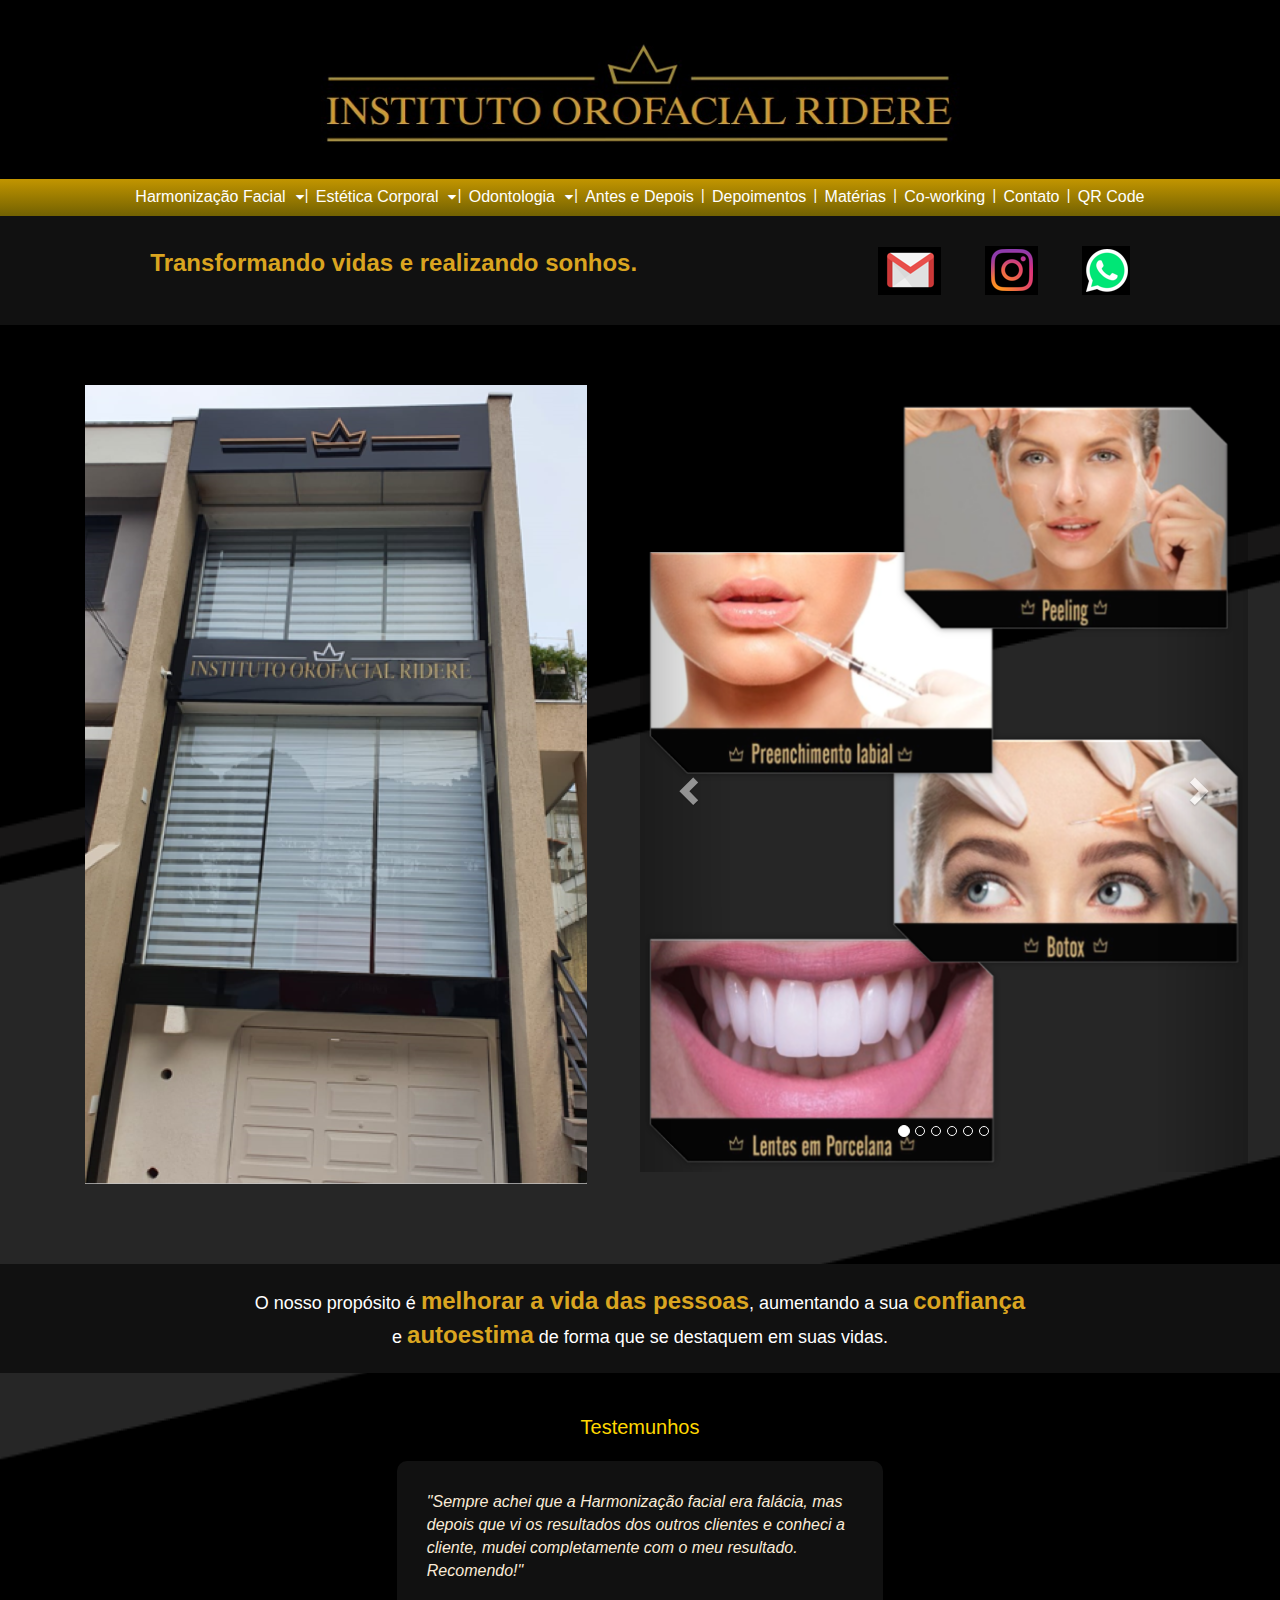
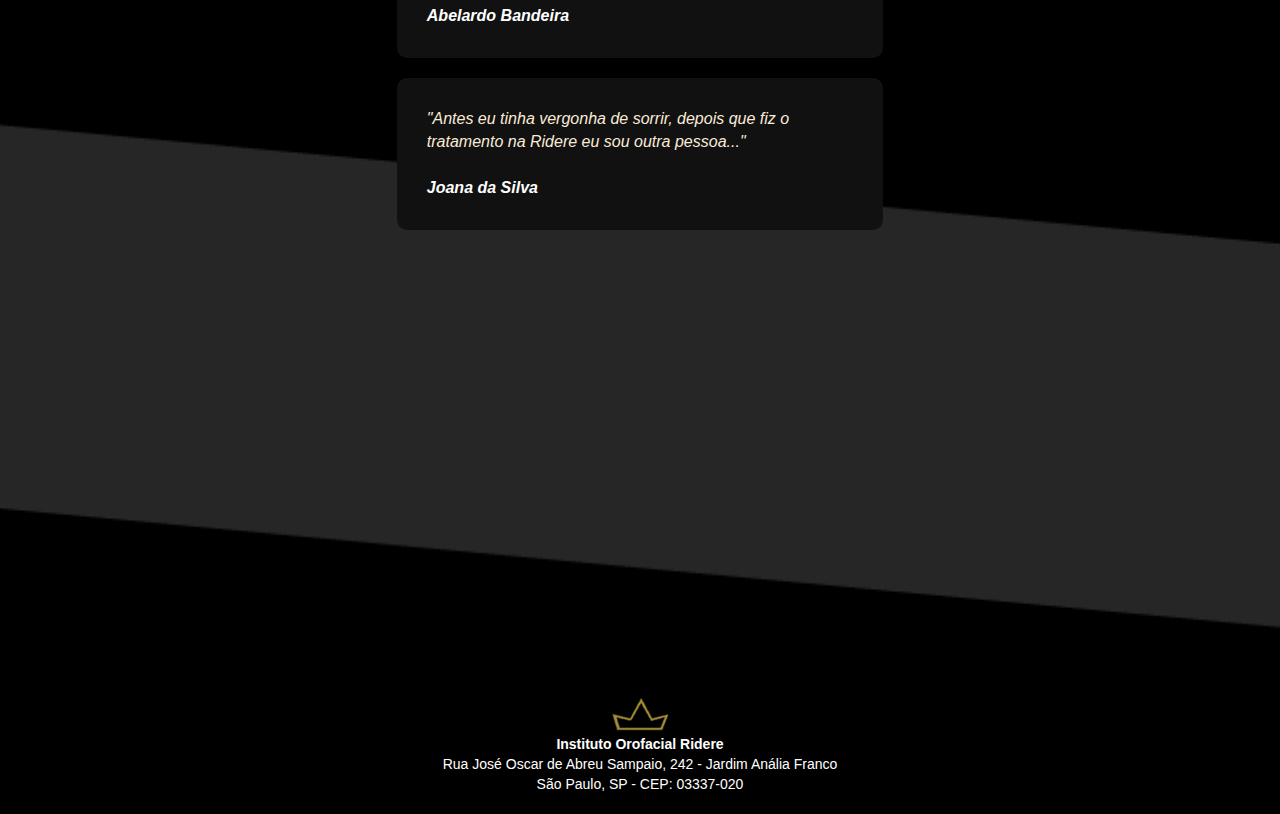
<file: index.html>
<!DOCTYPE html>
<html>
<head>
    <title>Instituto Orofacial Ridere</title>
    <link rel="stylesheet" href="css/site.css">
    <meta charset="utf-8">
    <meta name="viewport" content="width=device-width, initial-scale=1">
    <link rel="stylesheet" href="https://maxcdn.bootstrapcdn.com/bootstrap/3.4.1/css/bootstrap.min.css">
    <script src="https://ajax.googleapis.com/ajax/libs/jquery/3.5.1/jquery.min.js"></script>
    <script src="https://maxcdn.bootstrapcdn.com/bootstrap/3.4.1/js/bootstrap.min.js"></script>
    <!-- Load an icon library to show a hamburger menu (bars) on small screens -->
    <link rel="stylesheet" href="https://cdnjs.cloudflare.com/ajax/libs/font-awesome/4.7.0/css/font-awesome.min.css">
</head>
<body style="background-image: url(img/background.png);background-repeat: no-repeat; background-size: 100% 100%;">

<button onclick="topFunction()" id="myBtn" title="Voltar ao topo">Topo</button>

<!-- Top Navigation Menu -->
<div class="topnav">
  <a href="index.html" class="active"><img src="img/coroa.png" style="width: 40px;"></a>
  <!-- Navigation links (hidden by default) -->
  <div id="myLinks" style="background-color: #555;">
    <a href="harmonizacao.html">HARMONIZAÇÃO FACIAL</a>
    <a href="estetica_corporal.html">ESTÉTICA CORPORAL</a>
    <a href="odontologia.html">ODONTOLOGIA</a>
    <a href="antes_depois.html">ANTES E DEPOIS</a>
    <a href="depoimentos.html">DEPOIMENTOS</a>
    <a href="materias.html">MATÉRIAS</a>
    <a href="coworking.html">CO-WORKING</a>
    <a href="contato.html">CONTATO</a>
    <a href="qrcode.html">QRCODE</a>
  </div>
  <!-- "Hamburger menu" / "Bar icon" to toggle the navigation links -->
  <a href="javascript:void(0);" class="icon" onclick="myFunction()">
    <i class="fa fa-bars"></i>
  </a>
</div>

<div class="centralizar">
  <br><br>
    <a href="index.html"><img src="img/logo.png" class="responsive" width="50%"></a>
  <br><br>            
</div>

<!-- MENU -->
<div class="menu-box">
  <div class="dropdown">
    <button class="drops" onclick="javascript:location.href='harmonizacao.html';">Harmonização Facial</button> <i class="fa fa-caret-down"></i>
    <div class="dropdown-content">
      <a href="harmonizacao.html#skinbooster" class="link_menu">Skinbooster</a>
      <a href="harmonizacao.html#peeling" class="link_menu">Peeling Químico</a>
      <a href="harmonizacao.html#colageno" class="link_menu">Bioestimuladores de Colágeno</a>
      <a href="harmonizacao.html#botox" class="link_menu">Botox</a>
      <a href="harmonizacao.html#facetas" class="link_menu">Lentes em resina e porcelana (facetas)</a>
    </div>
  </div> | 
  <div class="dropdown">
    <button class="drops" onclick="javascript:location.href='estetica_corporal.html';">Estética Corporal</button> <i class="fa fa-caret-down"></i>
    <div class="dropdown-content">
      <a href="estetica_corporal.html#drenagem" class="link_menu">Drenagem Linfática Manual</a>
      <a href="estetica_corporal.html#massagem" class="link_menu">Massagem Relaxante</a>
      <a href="estetica_corporal.html#modeladora" class="link_menu">Modeladora (Redutora)</a>
      <a href="estetica_corporal.html#limpeza" class="link_menu">Limpeza de Pele</a>
    </div>
  </div> | 
  <div class="dropdown">
    <button class="drops" onclick="javascript:location.href='odontologia.html';">Odontologia</button> <i class="fa fa-caret-down"></i>
    <div class="dropdown-content">
      <a href="odontologia.html#implantodontia" class="link_menu">Implantodontia</a>
      <a href="odontologia.html#ortodontia" class="link_menu">Ortodontia</a>
      <a href="odontologia.html#periodontia" class="link_menu">Periodontia</a>
      <a href="odontologia.html#odontopediatria" class="link_menu">Odontopediatria</a>
      <a href="odontologia.html#protese" class="link_menu">Prótese</a>
      <a href="odontologia.html#cirurgia" class="link_menu">Cirurgia</a>
      <a href="odontologia.html#dentistica" class="link_menu">Dentística</a>
      <a href="odontologia.html#endodontia" class="link_menu">Endodontia</a>
    </div>
  </div> | 
  <div class="dropdown-none"><button class="drops" onclick="javascript:location.href='antes_depois.html';">Antes e Depois</button></div> | 
  <div class="dropdown-none"><button class="drops" onclick="javascript:location.href='depoimentos.html';">Depoimentos</button></div> | 
  <div class="dropdown-none"><button class="drops" onclick="javascript:location.href='materias.html';">Matérias</button></div> | 
  <div class="dropdown-none"><button class="drops" onclick="javascript:location.href='coworking.html';">Co-working</button></div> | 
  <div class="dropdown-none"><button class="drops" onclick="javascript:location.href='contato.html';">Contato</button></div> | 
  <div class="dropdown-none"><button class="drops" onclick="javascript:location.href='qr_code.html';">QR Code</button></div>
</div>

<div style="border-color: aqua; width: 100%; margin: auto; background-color: #111; display: flex; padding: 30px;">
  <div class="em_linha">
    <b style="font-size: 24px; color: goldenrod;">Transformando vidas e realizando sonhos.</b>
  </div>
  <div class="em_linha">
      <div class="em_linha">
        <a href="mailto:institutoridere@gmail.com"><img src="img/gmail.png" class="responsive"></a>
      </div>
      <div class="em_linha afastar">
        <a href="https://www.instagram.com/institutoridere/" style="color:gold"><img src="img/instagram.png" class="responsive"></a>
      </div>
      <div class="em_linha">
        <a href="https://api.whatsapp.com/send?phone=+5511992691236&text=Olá gostaria de entrar em contato para conhecer a clínica." style="color:gold"><img src="img/whatsapp.png" class="responsive"></a>
      </div>
  </div>
</div>


<br><br><br>


    <table border="0" style="border-color: aqua; width: 95%; margin: auto;">
        <tr>
            <td style="width: 50%;" align="center">
                <img src="img/frente1.png" alt="Instituto Orofacial Ridere" class="responsive">
            </td>
            <td style="width: 50%;">

                <div id="myCarousel" class="carousel slide" data-ride="carousel" class="responsive">
                    <!-- Indicators -->
                    <ol class="carousel-indicators">
                      <li data-target="#myCarousel" data-slide-to="0" class="active"></li>
                      <li data-target="#myCarousel" data-slide-to="1"></li>
                      <li data-target="#myCarousel" data-slide-to="2"></li>
                      <li data-target="#myCarousel" data-slide-to="3"></li>
                      <li data-target="#myCarousel" data-slide-to="4"></li>
                      <li data-target="#myCarousel" data-slide-to="5"></li>
                    </ol>
                  
                    <!-- Wrapper for slides -->
                    <div class="carousel-inner" style="margin: auto;">
                      <div class="item active">
                        <img src="img/produtos1.png" alt="Serviços" class="responsive">
                      </div>
                  
                      <div class="item" style="margin: auto;">
                        <img src="img/produtos2.png" alt="Serviços" class="responsive">
                      </div>

                      <div class="item" style="margin: auto;">
                        <img src="img/recepcao_1.png" alt="Recepção" class="responsive">
                      </div>

                      <div class="item" style="margin: auto;">
                        <img src="img/entrada_1.png" alt="Entrada" class="responsive">
                      </div>

                      <div class="item" style="margin: auto;">
                        <img src="img/sala_1.png" alt="Sala 1" class="responsive">
                      </div>

                      <div class="item" style="margin: auto;">
                        <img src="img/sala_2.png" alt="Sala 2" class="responsive">
                      </div>
                  
                    </div>
                  
                    <!-- Left and right controls -->
                    <a class="left carousel-control" href="#myCarousel" data-slide="prev">
                      <span class="glyphicon glyphicon-chevron-left"></span>
                      <span class="sr-only">Previous</span>
                    </a>
                    <a class="right carousel-control" href="#myCarousel" data-slide="next">
                      <span class="glyphicon glyphicon-chevron-right"></span>
                      <span class="sr-only">Next</span>
                    </a>
                  </div>

            </td>
        </tr>
    </table>
    <br><br><br><br>

    <table border="0" style="border-color: aqua; width: 100%; margin: auto; background-color: #111;">
      <tr>
        <td align="center">
          <br>
          <span style="font-size:18px; color: white;">
          O nosso propósito é <b style="font-size: 24px; color: goldenrod;">melhorar a vida das pessoas</b>, aumentando a sua <b style="font-size: 24px; color: goldenrod;">confiança</b><br>
          e <b style="font-size: 24px; color: goldenrod;">autoestima</b> de forma que se destaquem em suas vidas.
          </span>
          <br><br>
        </td>
        </tr>

        <tr>
          <tr>
            <table border="0" style="border-color: aqua; width: 95%; margin: auto;">
              <tr>
                <td align="center" colspan="3">
                  <br><br>
                  <span style="font-size:20px; color: gold;">
                  Testemunhos
                  </span>
                  <br><br>
                </td>
                </tr>
                <tr>
                  <td width="30%"></td>
                  <td width="40%" style="padding: 30px; background-color: #111; border-radius: 10px 10px 10px 10px;">
                    <span style="font-size:16px; color: antiquewhite; ">
                      <i>"Sempre achei que a Harmonização facial era falácia, mas depois que vi os resultados dos outros clientes e conheci a cliente, mudei completamente com o meu resultado. Recomendo!"
                    <br><br><b style="color: white;">Abelardo Bandeira</b></i>
                    </span>
                  </td>
                  <td width="30%"></td>
                </tr>
                <tr>
                  <td colspan="2"><br></td>
                </tr>
                <tr>
                  <td width="30%"></td>
                  <td width="40%" style="padding: 30px; background-color: #111; border-radius: 10px 10px 10px 10px;">
                    <span style="font-size:16px; color: antiquewhite;">
                      <i>"Antes eu tinha vergonha de sorrir, depois que fiz o tratamento na Ridere eu sou outra pessoa..."
                    <br><br><b style="color: white;">Joana da Silva</b></i>
                    </span>
                  </td>
                  <td width="30%"></td>
              </tr>
            </table>
          </tr>
        </tr>

    </table>





<br><br><br><br>

<div class="centralizar">
  <iframe src="https://www.google.com/maps/embed?pb=!1m18!1m12!1m3!1d3657.2730728440415!2d-46.56732028532669!3d-23.558634084684286!2m3!1f0!2f0!3f0!3m2!1i1024!2i768!4f13.1!3m3!1m2!1s0x94ce5f16a5f7bd55%3A0x9f918824370c86e3!2sInstituto%20Orofacial%20Ridere!5e0!3m2!1spt-BR!2sbr!4v1642705192921!5m2!1spt-BR!2sbr" width="800" height="300" style="border:0;" allowfullscreen="" loading="lazy"></iframe>
</div>
  
<br><br><br><br>

<div class="centralizar">
  <span style="color: white; font-family: Arial, Helvetica, sans-serif;">
      <img src="img/coroa.png">
      <br>
      <b>Instituto Orofacial Ridere</b>
      <br>
      Rua José Oscar de Abreu Sampaio, 242 - Jardim Anália Franco
      <br>
      São Paulo, SP - CEP: 03337-020
  </span>
</div>
<script src="js/site.js"></script>
<br>

</body>
</html>
</file>
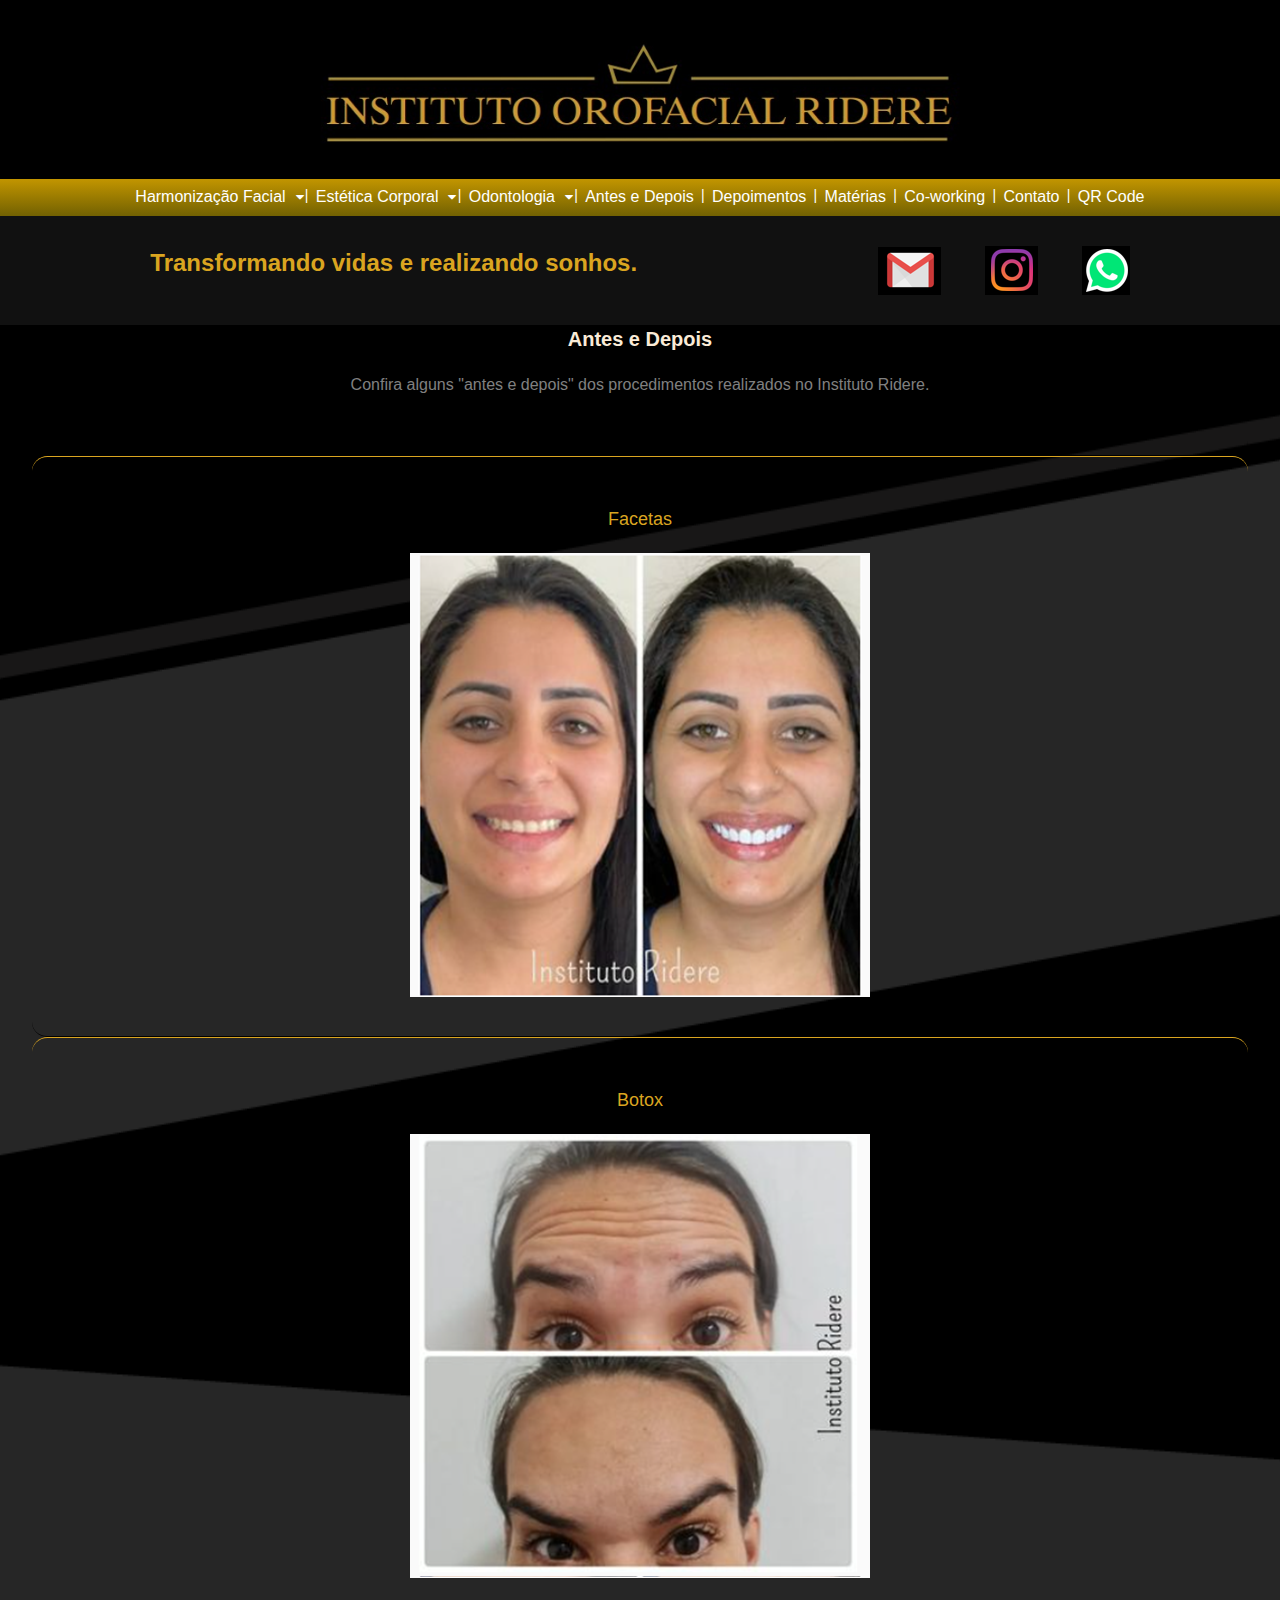
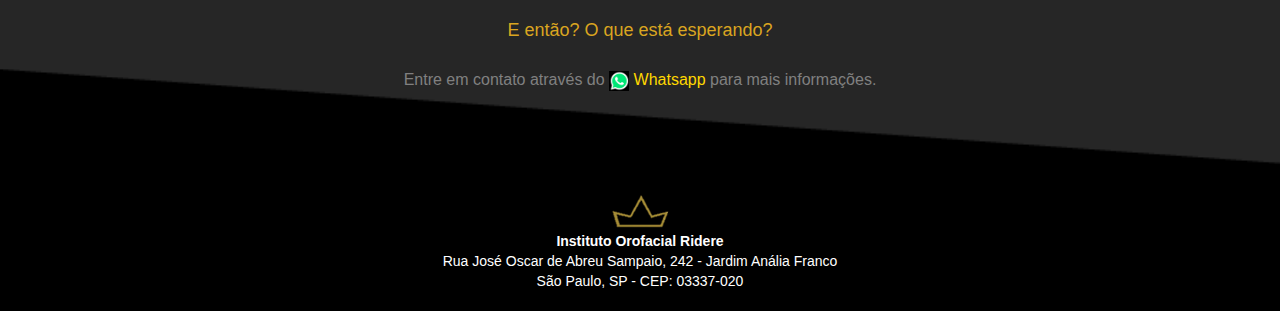
<file: antes_depois.html>
<!DOCTYPE html>
<html>
<head>
    <title>Instituto Orofacial Ridere</title>
    <link rel="stylesheet" href="css/site.css">
    <meta charset="utf-8">
    <meta name="viewport" content="width=device-width, initial-scale=1">
    <link rel="stylesheet" href="https://maxcdn.bootstrapcdn.com/bootstrap/3.4.1/css/bootstrap.min.css">
    <script src="https://ajax.googleapis.com/ajax/libs/jquery/3.5.1/jquery.min.js"></script>
    <script src="https://maxcdn.bootstrapcdn.com/bootstrap/3.4.1/js/bootstrap.min.js"></script>
    <!-- Load an icon library to show a hamburger menu (bars) on small screens -->
    <link rel="stylesheet" href="https://cdnjs.cloudflare.com/ajax/libs/font-awesome/4.7.0/css/font-awesome.min.css">
</head>
<body style="background-image: url(img/background.png);background-repeat: no-repeat; background-size: 100% 100%;">
    
<button onclick="topFunction()" id="myBtn" title="Voltar ao topo">Topo</button>

<button onclick="topFunction()" id="myBtn" title="Voltar ao topo">Topo</button>

<!-- Top Navigation Menu -->
<div class="topnav">
  <a href="index.html" class="active"><img src="img/coroa.png" style="width: 40px;"></a>
  <!-- Navigation links (hidden by default) -->
  <div id="myLinks" style="background-color: #555;">
    <a href="harmonizacao.html">HARMONIZAÇÃO FACIAL</a>
    <a href="estetica_corporal.html">ESTÉTICA CORPORAL</a>
    <a href="odontologia.html">ODONTOLOGIA</a>
    <a href="antes_depois.html">ANTES E DEPOIS</a>
    <a href="depoimentos.html">DEPOIMENTOS</a>
    <a href="materias.html">MATÉRIAS</a>
    <a href="coworking.html">CO-WORKING</a>
    <a href="contato.html">CONTATO</a>
    <a href="qrcode.html">QRCODE</a>
  </div>
  <!-- "Hamburger menu" / "Bar icon" to toggle the navigation links -->
  <a href="javascript:void(0);" class="icon" onclick="myFunction()">
    <i class="fa fa-bars"></i>
  </a>
</div>

<div class="centralizar">
  <br><br>
    <a href="index.html"><img src="img/logo.png" class="responsive" width="50%"></a>
  <br><br>            
</div>

<!-- MENU -->
<div class="menu-box">
  <div class="dropdown">
    <button class="drops" onclick="javascript:location.href='harmonizacao.html';">Harmonização Facial</button> <i class="fa fa-caret-down"></i>
    <div class="dropdown-content">
      <a href="harmonizacao.html#skinbooster" class="link_menu">Skinbooster</a>
      <a href="harmonizacao.html#peeling" class="link_menu">Peeling Químico</a>
      <a href="harmonizacao.html#colageno" class="link_menu">Bioestimuladores de Colágeno</a>
      <a href="harmonizacao.html#botox" class="link_menu">Botox</a>
      <a href="harmonizacao.html#facetas" class="link_menu">Lentes em resina e porcelana (facetas)</a>
    </div>
  </div> | 
  <div class="dropdown">
    <button class="drops" onclick="javascript:location.href='estetica_corporal.html';">Estética Corporal</button> <i class="fa fa-caret-down"></i>
    <div class="dropdown-content">
      <a href="estetica_corporal.html#drenagem" class="link_menu">Drenagem Linfática Manual</a>
      <a href="estetica_corporal.html#massagem" class="link_menu">Massagem Relaxante</a>
      <a href="estetica_corporal.html#modeladora" class="link_menu">Modeladora (Redutora)</a>
      <a href="estetica_corporal.html#limpeza" class="link_menu">Limpeza de Pele</a>
    </div>
  </div> | 
  <div class="dropdown">
    <button class="drops" onclick="javascript:location.href='odontologia.html';">Odontologia</button> <i class="fa fa-caret-down"></i>
    <div class="dropdown-content">
      <a href="odontologia.html#implantodontia" class="link_menu">Implantodontia</a>
      <a href="odontologia.html#ortodontia" class="link_menu">Ortodontia</a>
      <a href="odontologia.html#periodontia" class="link_menu">Periodontia</a>
      <a href="odontologia.html#odontopediatria" class="link_menu">Odontopediatria</a>
      <a href="odontologia.html#protese" class="link_menu">Prótese</a>
      <a href="odontologia.html#cirurgia" class="link_menu">Cirurgia</a>
      <a href="odontologia.html#dentistica" class="link_menu">Dentística</a>
      <a href="odontologia.html#endodontia" class="link_menu">Endodontia</a>
    </div>
  </div> | 
  <div class="dropdown-none"><button class="drops" onclick="javascript:location.href='antes_depois.html';">Antes e Depois</button></div> | 
  <div class="dropdown-none"><button class="drops" onclick="javascript:location.href='depoimentos.html';">Depoimentos</button></div> | 
  <div class="dropdown-none"><button class="drops" onclick="javascript:location.href='materias.html';">Matérias</button></div> | 
  <div class="dropdown-none"><button class="drops" onclick="javascript:location.href='coworking.html';">Co-working</button></div> | 
  <div class="dropdown-none"><button class="drops" onclick="javascript:location.href='contato.html';">Contato</button></div> | 
  <div class="dropdown-none"><button class="drops" onclick="javascript:location.href='qr_code.html';">QR Code</button></div>
</div>


<div style="border-color: aqua; width: 100%; margin: auto; background-color: #111; display: flex; padding: 30px;">
  <div class="em_linha">
    <b style="font-size: 24px; color: goldenrod;">Transformando vidas e realizando sonhos.</b>
  </div>
  <div class="em_linha">
      <div class="em_linha">
        <a href="mailto:institutoridere@gmail.com"><img src="img/gmail.png" class="responsive"></a>
      </div>
      <div class="em_linha afastar">
        <a href="https://www.instagram.com/institutoridere/" style="color:gold"><img src="img/instagram.png" class="responsive"></a>
      </div>
      <div class="em_linha">
        <a href="https://api.whatsapp.com/send?phone=+5511992691236&text=Olá gostaria de entrar em contato para conhecer a clínica." style="color:gold"><img src="img/whatsapp.png" class="responsive"></a>
      </div>
  </div>
</div>


<div class="topico centralizar">
          <b class="destaque">Antes e Depois</b>
            <br><br>
            <span class="texto">
              Confira alguns "antes e depois" dos procedimentos realizados no Instituto Ridere.
            </span>
          </div>

    <br>

    <!-- SKINBOOSTER-->
    <div class="topico centralizar">
        <hr class="style-seven">
        <a id="coworking"><span class="titulo">Facetas</span></a>
        <br><br>
        <img src="img/ad1.png" class="responsive">
        <br><br>
        <hr class="style-seven">
        <a id="coworking"><span class="titulo">Botox</span></a>
        <br><br>
        <img src="img/ad2.png" class="responsive">
        <br><br><br>
        <span class="titulo">
        E então? O que está esperando?
        <br><br>
        </span>
        <span class="texto">
        Entre em contato através do 
        <a href="https://api.whatsapp.com/send?phone=+5511992691236&text=Olá gostaria de entrar em contato para conhecer a clínica." style="color:gold"><img src="img/whatsapp.png" class="responsive" width="20"> Whatsapp </a> 
        para mais informações.
        </span>
    </div>

    <br><br><br><br>
    <div class="centralizar">
        <span style="color: white; font-family: Arial, Helvetica, sans-serif;">
            <img src="img/coroa.png">
            <br>
            <b>Instituto Orofacial Ridere</b>
            <br>
            Rua José Oscar de Abreu Sampaio, 242 - Jardim Anália Franco
            <br>
            São Paulo, SP - CEP: 03337-020
        </span>
      </div>
      <script src="js/site.js"></script>
      <br>

</body>
</html>
</file>
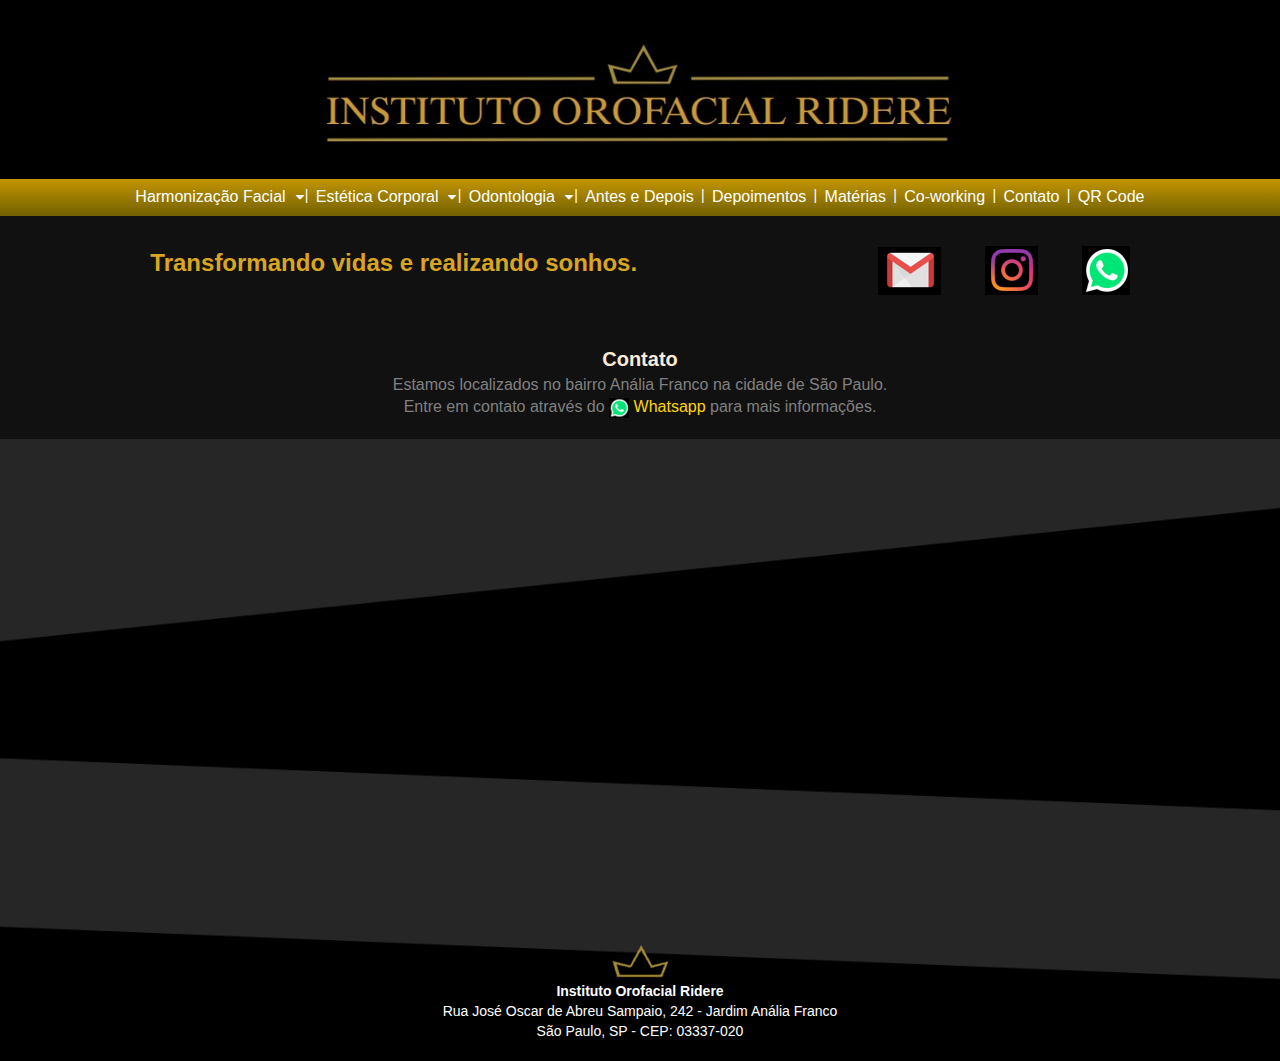
<file: contato.html>
<!DOCTYPE html>
<html>
<head>
    <title>Instituto Orofacial Ridere</title>
    <link rel="stylesheet" href="css/site.css">
    <meta charset="utf-8">
    <meta name="viewport" content="width=device-width, initial-scale=1">
    <link rel="stylesheet" href="https://maxcdn.bootstrapcdn.com/bootstrap/3.4.1/css/bootstrap.min.css">
    <script src="https://ajax.googleapis.com/ajax/libs/jquery/3.5.1/jquery.min.js"></script>
    <script src="https://maxcdn.bootstrapcdn.com/bootstrap/3.4.1/js/bootstrap.min.js"></script>
    <!-- Load an icon library to show a hamburger menu (bars) on small screens -->
    <link rel="stylesheet" href="https://cdnjs.cloudflare.com/ajax/libs/font-awesome/4.7.0/css/font-awesome.min.css">
</head>
<body style="background-image: url(img/background.png);background-repeat: no-repeat; background-size: 100% 100%;">
    
<button onclick="topFunction()" id="myBtn" title="Voltar ao topo">Topo</button>

<!-- Top Navigation Menu -->
<div class="topnav">
  <a href="index.html" class="active"><img src="img/coroa.png" style="width: 40px;"></a>
  <!-- Navigation links (hidden by default) -->
  <div id="myLinks" style="background-color: #555;">
    <a href="harmonizacao.html">HARMONIZAÇÃO FACIAL</a>
    <a href="estetica_corporal.html">ESTÉTICA CORPORAL</a>
    <a href="odontologia.html">ODONTOLOGIA</a>
    <a href="antes_depois.html">ANTES E DEPOIS</a>
    <a href="depoimentos.html">DEPOIMENTOS</a>
    <a href="materias.html">MATÉRIAS</a>
    <a href="coworking.html">CO-WORKING</a>
    <a href="contato.html">CONTATO</a>
    <a href="qrcode.html">QRCODE</a>
  </div>
  <!-- "Hamburger menu" / "Bar icon" to toggle the navigation links -->
  <a href="javascript:void(0);" class="icon" onclick="myFunction()">
    <i class="fa fa-bars"></i>
  </a>
</div>

<div class="centralizar">
  <br><br>
    <a href="index.html"><img src="img/logo.png" class="responsive" width="50%"></a>
  <br><br>            
</div>

<!-- MENU -->
<div class="menu-box">
  <div class="dropdown">
    <button class="drops" onclick="javascript:location.href='harmonizacao.html';">Harmonização Facial</button> <i class="fa fa-caret-down"></i>
    <div class="dropdown-content">
      <a href="harmonizacao.html#skinbooster" class="link_menu">Skinbooster</a>
      <a href="harmonizacao.html#peeling" class="link_menu">Peeling Químico</a>
      <a href="harmonizacao.html#colageno" class="link_menu">Bioestimuladores de Colágeno</a>
      <a href="harmonizacao.html#botox" class="link_menu">Botox</a>
      <a href="harmonizacao.html#facetas" class="link_menu">Lentes em resina e porcelana (facetas)</a>
    </div>
  </div> | 
  <div class="dropdown">
    <button class="drops" onclick="javascript:location.href='estetica_corporal.html';">Estética Corporal</button> <i class="fa fa-caret-down"></i>
    <div class="dropdown-content">
      <a href="estetica_corporal.html#drenagem" class="link_menu">Drenagem Linfática Manual</a>
      <a href="estetica_corporal.html#massagem" class="link_menu">Massagem Relaxante</a>
      <a href="estetica_corporal.html#modeladora" class="link_menu">Modeladora (Redutora)</a>
      <a href="estetica_corporal.html#limpeza" class="link_menu">Limpeza de Pele</a>
    </div>
  </div> | 
  <div class="dropdown">
    <button class="drops" onclick="javascript:location.href='odontologia.html';">Odontologia</button> <i class="fa fa-caret-down"></i>
    <div class="dropdown-content">
      <a href="odontologia.html#implantodontia" class="link_menu">Implantodontia</a>
      <a href="odontologia.html#ortodontia" class="link_menu">Ortodontia</a>
      <a href="odontologia.html#periodontia" class="link_menu">Periodontia</a>
      <a href="odontologia.html#odontopediatria" class="link_menu">Odontopediatria</a>
      <a href="odontologia.html#protese" class="link_menu">Prótese</a>
      <a href="odontologia.html#cirurgia" class="link_menu">Cirurgia</a>
      <a href="odontologia.html#dentistica" class="link_menu">Dentística</a>
      <a href="odontologia.html#endodontia" class="link_menu">Endodontia</a>
    </div>
  </div> | 
  <div class="dropdown-none"><button class="drops" onclick="javascript:location.href='antes_depois.html';">Antes e Depois</button></div> | 
  <div class="dropdown-none"><button class="drops" onclick="javascript:location.href='depoimentos.html';">Depoimentos</button></div> | 
  <div class="dropdown-none"><button class="drops" onclick="javascript:location.href='materias.html';">Matérias</button></div> | 
  <div class="dropdown-none"><button class="drops" onclick="javascript:location.href='coworking.html';">Co-working</button></div> | 
  <div class="dropdown-none"><button class="drops" onclick="javascript:location.href='contato.html';">Contato</button></div> | 
  <div class="dropdown-none"><button class="drops" onclick="javascript:location.href='qr_code.html';">QR Code</button></div>
</div>


<div style="border-color: aqua; width: 100%; margin: auto; background-color: #111; display: flex; padding: 30px;">
  <div class="em_linha">
    <b style="font-size: 24px; color: goldenrod;">Transformando vidas e realizando sonhos.</b>
  </div>
  <div class="em_linha">
      <div class="em_linha">
        <a href="mailto:institutoridere@gmail.com"><img src="img/gmail.png" class="responsive"></a>
      </div>
      <div class="em_linha afastar">
        <a href="https://www.instagram.com/institutoridere/" style="color:gold"><img src="img/instagram.png" class="responsive"></a>
      </div>
      <div class="em_linha">
        <a href="https://api.whatsapp.com/send?phone=+5511992691236&text=Olá gostaria de entrar em contato para conhecer a clínica." style="color:gold"><img src="img/whatsapp.png" class="responsive"></a>
      </div>
  </div>
</div>


    <a name="top"></a>
    <table border="0" style="border-color: aqua; width: 100%; margin: auto; background-color: #111;">
      <tr>
        <td align="center" colspan="2">
          <br>
          <b class="destaque">Contato</b>
            <br>
            <span class="texto">Estamos localizados no bairro Anália Franco na cidade de São Paulo.
            <br>
            Entre em contato através do 
            <a href="https://api.whatsapp.com/send?phone=+5511992691236&text=Olá gostaria de entrar em contato para conhecer a clínica." style="color:gold"><img src="img/whatsapp.png" class="responsive" width="20"> Whatsapp </a> 
            para mais informações.
          </span>
            <br><br>
        </td>
        </tr>
    </table>



    <!-- SKINBOOSTER-->
    <div class="topico">
        <span class="texto">
            <br><br>
            <table style="width: 100%;">
              <tr>
                  <td align="center">
                    <iframe src="https://www.google.com/maps/embed?pb=!1m18!1m12!1m3!1d3657.2730728440415!2d-46.56732028532669!3d-23.558634084684286!2m3!1f0!2f0!3f0!3m2!1i1024!2i768!4f13.1!3m3!1m2!1s0x94ce5f16a5f7bd55%3A0x9f918824370c86e3!2sInstituto%20Orofacial%20Ridere!5e0!3m2!1spt-BR!2sbr!4v1642705192921!5m2!1spt-BR!2sbr" width="800" height="350" style="border:0;" allowfullscreen="" loading="lazy"></iframe>
                  </td>
              </tr>
            </table>
</span>
    </div>

    <br><br><br><br>
    <div class="centralizar">
      <span style="color: white; font-family: Arial, Helvetica, sans-serif;">
          <img src="img/coroa.png">
          <br>
          <b>Instituto Orofacial Ridere</b>
          <br>
          Rua José Oscar de Abreu Sampaio, 242 - Jardim Anália Franco
          <br>
          São Paulo, SP - CEP: 03337-020
      </span>
    </div>
    <script src="js/site.js"></script>
    <br>

</body>
</html>
</file>
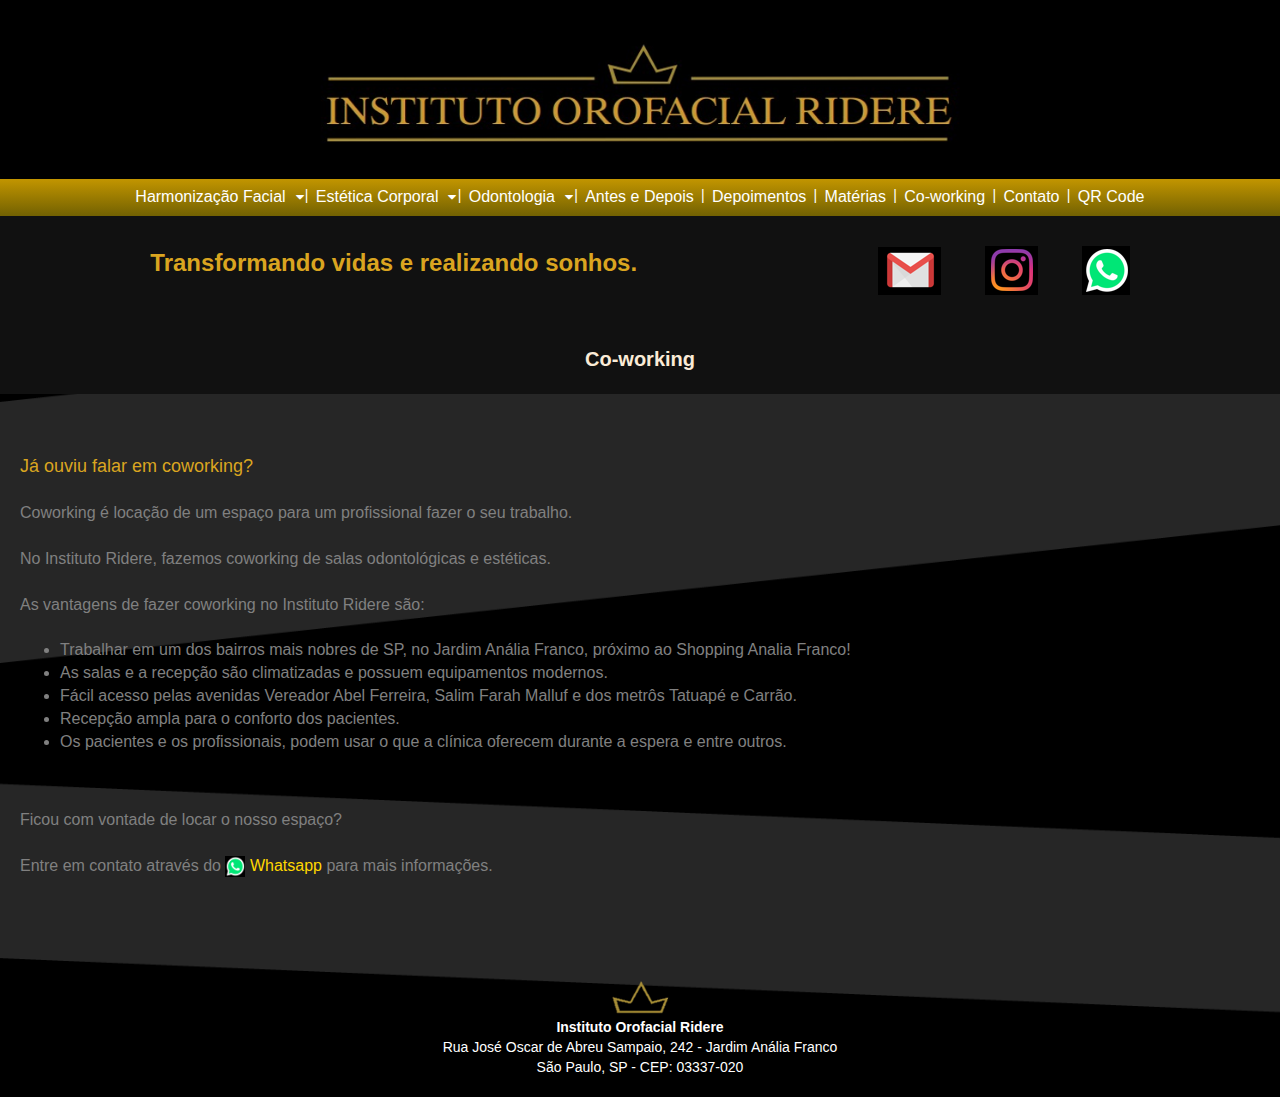
<file: coworking.html>
<!DOCTYPE html>
<html>
<head>
    <title>Instituto Orofacial Ridere</title>
    <link rel="stylesheet" href="css/site.css">
    <meta charset="utf-8">
    <meta name="viewport" content="width=device-width, initial-scale=1">
    <link rel="stylesheet" href="https://maxcdn.bootstrapcdn.com/bootstrap/3.4.1/css/bootstrap.min.css">
    <script src="https://ajax.googleapis.com/ajax/libs/jquery/3.5.1/jquery.min.js"></script>
    <script src="https://maxcdn.bootstrapcdn.com/bootstrap/3.4.1/js/bootstrap.min.js"></script>
    <!-- Load an icon library to show a hamburger menu (bars) on small screens -->
    <link rel="stylesheet" href="https://cdnjs.cloudflare.com/ajax/libs/font-awesome/4.7.0/css/font-awesome.min.css">
</head>
<body style="background-image: url(img/background.png);background-repeat: no-repeat; background-size: 100% 100%;">
    
<button onclick="topFunction()" id="myBtn" title="Voltar ao topo">Topo</button>

<button onclick="topFunction()" id="myBtn" title="Voltar ao topo">Topo</button>

<!-- Top Navigation Menu -->
<div class="topnav">
  <a href="index.html" class="active"><img src="img/coroa.png" style="width: 40px;"></a>
  <!-- Navigation links (hidden by default) -->
  <div id="myLinks" style="background-color: #555;">
    <a href="harmonizacao.html">HARMONIZAÇÃO FACIAL</a>
    <a href="estetica_corporal.html">ESTÉTICA CORPORAL</a>
    <a href="odontologia.html">ODONTOLOGIA</a>
    <a href="antes_depois.html">ANTES E DEPOIS</a>
    <a href="depoimentos.html">DEPOIMENTOS</a>
    <a href="materias.html">MATÉRIAS</a>
    <a href="coworking.html">CO-WORKING</a>
    <a href="contato.html">CONTATO</a>
    <a href="qrcode.html">QRCODE</a>
  </div>
  <!-- "Hamburger menu" / "Bar icon" to toggle the navigation links -->
  <a href="javascript:void(0);" class="icon" onclick="myFunction()">
    <i class="fa fa-bars"></i>
  </a>
</div>

<div class="centralizar">
  <br><br>
    <a href="index.html"><img src="img/logo.png" class="responsive" width="50%"></a>
  <br><br>            
</div>

<!-- MENU -->
<div class="menu-box">
    <div class="dropdown">
      <button class="drops" onclick="javascript:location.href='harmonizacao.html';">Harmonização Facial</button> <i class="fa fa-caret-down"></i>
      <div class="dropdown-content">
        <a href="harmonizacao.html#skinbooster" class="link_menu">Skinbooster</a>
        <a href="harmonizacao.html#peeling" class="link_menu">Peeling Químico</a>
        <a href="harmonizacao.html#colageno" class="link_menu">Bioestimuladores de Colágeno</a>
        <a href="harmonizacao.html#botox" class="link_menu">Botox</a>
        <a href="harmonizacao.html#facetas" class="link_menu">Lentes em resina e porcelana (facetas)</a>
      </div>
    </div> | 
    <div class="dropdown">
      <button class="drops" onclick="javascript:location.href='estetica_corporal.html';">Estética Corporal</button> <i class="fa fa-caret-down"></i>
      <div class="dropdown-content">
        <a href="estetica_corporal.html#drenagem" class="link_menu">Drenagem Linfática Manual</a>
        <a href="estetica_corporal.html#massagem" class="link_menu">Massagem Relaxante</a>
        <a href="estetica_corporal.html#modeladora" class="link_menu">Modeladora (Redutora)</a>
        <a href="estetica_corporal.html#limpeza" class="link_menu">Limpeza de Pele</a>
      </div>
    </div> | 
    <div class="dropdown">
      <button class="drops" onclick="javascript:location.href='odontologia.html';">Odontologia</button> <i class="fa fa-caret-down"></i>
      <div class="dropdown-content">
        <a href="odontologia.html#implantodontia" class="link_menu">Implantodontia</a>
        <a href="odontologia.html#ortodontia" class="link_menu">Ortodontia</a>
        <a href="odontologia.html#periodontia" class="link_menu">Periodontia</a>
        <a href="odontologia.html#odontopediatria" class="link_menu">Odontopediatria</a>
        <a href="odontologia.html#protese" class="link_menu">Prótese</a>
        <a href="odontologia.html#cirurgia" class="link_menu">Cirurgia</a>
        <a href="odontologia.html#dentistica" class="link_menu">Dentística</a>
        <a href="odontologia.html#endodontia" class="link_menu">Endodontia</a>
      </div>
    </div> | 
    <div class="dropdown-none"><button class="drops" onclick="javascript:location.href='antes_depois.html';">Antes e Depois</button></div> | 
    <div class="dropdown-none"><button class="drops" onclick="javascript:location.href='depoimentos.html';">Depoimentos</button></div> | 
    <div class="dropdown-none"><button class="drops" onclick="javascript:location.href='materias.html';">Matérias</button></div> | 
    <div class="dropdown-none"><button class="drops" onclick="javascript:location.href='coworking.html';">Co-working</button></div> | 
    <div class="dropdown-none"><button class="drops" onclick="javascript:location.href='contato.html';">Contato</button></div> | 
    <div class="dropdown-none"><button class="drops" onclick="javascript:location.href='qr_code.html';">QR Code</button></div>
  </div>
  

<div style="border-color: aqua; width: 100%; margin: auto; background-color: #111; display: flex; padding: 30px;">
  <div class="em_linha">
    <b style="font-size: 24px; color: goldenrod;">Transformando vidas e realizando sonhos.</b>
  </div>
  <div class="em_linha">
      <div class="em_linha">
        <a href="mailto:institutoridere@gmail.com"><img src="img/gmail.png" class="responsive"></a>
      </div>
      <div class="em_linha afastar">
        <a href="https://www.instagram.com/institutoridere/" style="color:gold"><img src="img/instagram.png" class="responsive"></a>
      </div>
      <div class="em_linha">
        <a href="https://api.whatsapp.com/send?phone=+5511992691236&text=Olá gostaria de entrar em contato para conhecer a clínica." style="color:gold"><img src="img/whatsapp.png" class="responsive"></a>
      </div>
  </div>
</div>



    <a name="top"></a>
    <table border="0" style="border-color: aqua; width: 100%; margin: auto; background-color: #111;">
      <tr>
        <td align="center" colspan="2">
          <br>
            <b class="destaque">Co-working</b>
            <br><br>
        </td>
        </tr>
    </table>

    <br><br><br>

    <!-- SKINBOOSTER-->
    <div class="topico">
        <a id="coworking"><span class="titulo">Já ouviu falar em coworking?</span></a>
        <span class="texto">
<br><br>
Coworking é locação de um espaço para um profissional fazer o seu trabalho.
<br><br>
No Instituto Ridere, fazemos coworking de salas odontológicas e estéticas.
<br><br>
As vantagens de fazer coworking no Instituto Ridere são:
<br><br>
<ul>
    <li>Trabalhar em um dos bairros mais nobres de SP, no Jardim Anália Franco, próximo ao Shopping Analia Franco!</li>
    <li>As salas e a recepção são climatizadas e possuem equipamentos modernos.</li>
    <li>Fácil acesso pelas avenidas Vereador Abel Ferreira, Salim Farah Malluf e dos  metrôs Tatuapé e Carrão.</li>
    <li>Recepção ampla para o conforto dos pacientes.</li>
    <li>Os pacientes e os profissionais, podem usar o que a clínica oferecem durante a espera e entre outros.</li>
</ul>
<br><br>
Ficou com vontade de locar o nosso espaço?
<br><br>
Entre em contato através do 
<a href="https://api.whatsapp.com/send?phone=+5511992691236&text=Olá gostaria de entrar em contato para conhecer a clínica." style="color:gold"><img src="img/whatsapp.png" class="responsive" width="20"> Whatsapp </a> 
para mais informações.

</span>
    </div>

    <br><br><br><br>
    <div class="centralizar">
        <span style="color: white; font-family: Arial, Helvetica, sans-serif;">
            <img src="img/coroa.png">
            <br>
            <b>Instituto Orofacial Ridere</b>
            <br>
            Rua José Oscar de Abreu Sampaio, 242 - Jardim Anália Franco
            <br>
            São Paulo, SP - CEP: 03337-020
        </span>
      </div>
      <script src="js/site.js"></script>
      <br>

</body>
</html>
</file>
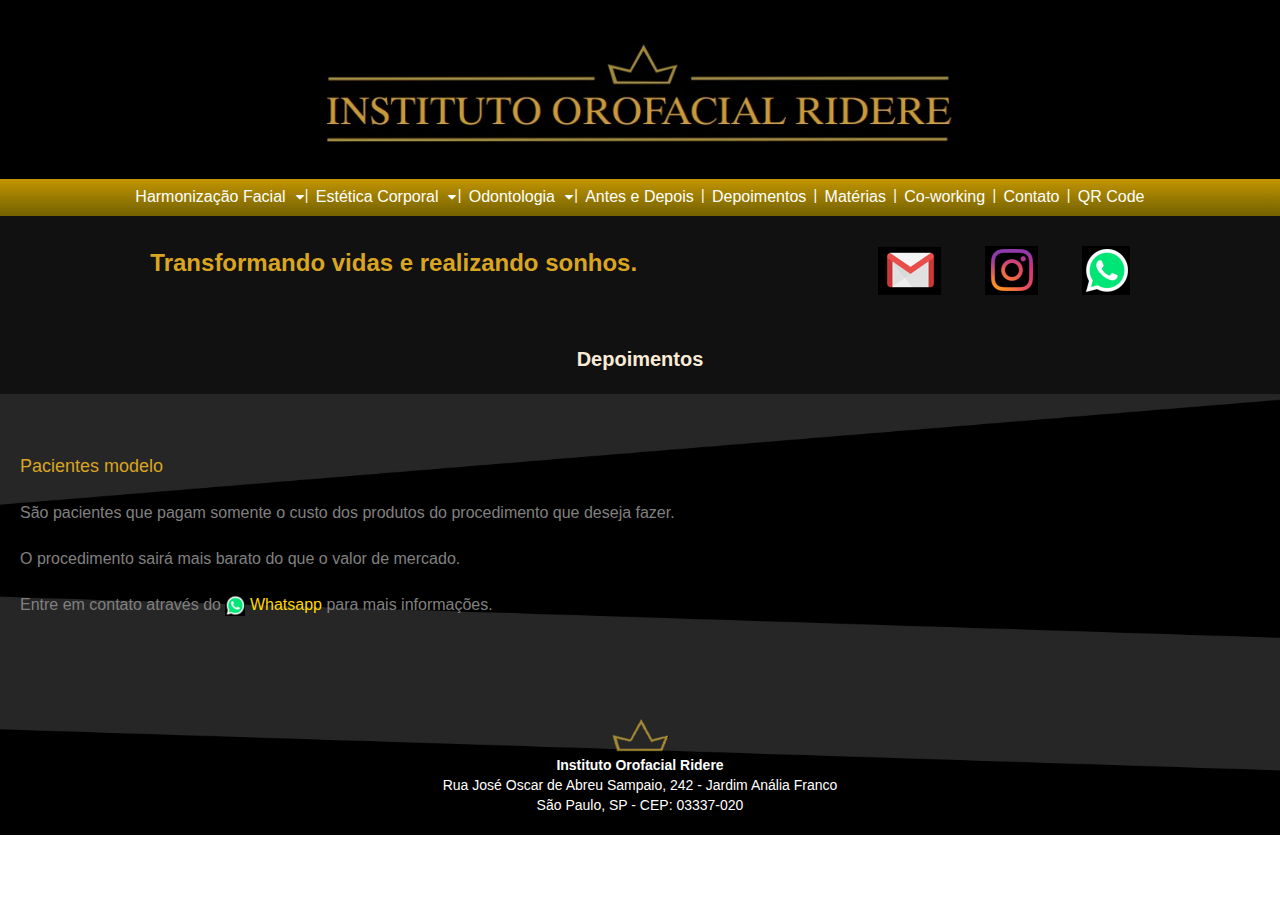
<file: depoimentos.html>
<!DOCTYPE html>
<html>
<head>
    <title>Instituto Orofacial Ridere</title>
    <link rel="stylesheet" href="css/site.css">
    <meta charset="utf-8">
    <meta name="viewport" content="width=device-width, initial-scale=1">
    <link rel="stylesheet" href="https://maxcdn.bootstrapcdn.com/bootstrap/3.4.1/css/bootstrap.min.css">
    <script src="https://ajax.googleapis.com/ajax/libs/jquery/3.5.1/jquery.min.js"></script>
    <script src="https://maxcdn.bootstrapcdn.com/bootstrap/3.4.1/js/bootstrap.min.js"></script>
    <!-- Load an icon library to show a hamburger menu (bars) on small screens -->
    <link rel="stylesheet" href="https://cdnjs.cloudflare.com/ajax/libs/font-awesome/4.7.0/css/font-awesome.min.css">
</head>
<body style="background-image: url(img/background.png);background-repeat: no-repeat; background-size: 100% 100%;">
    
<button onclick="topFunction()" id="myBtn" title="Voltar ao topo">Topo</button>

<button onclick="topFunction()" id="myBtn" title="Voltar ao topo">Topo</button>

<!-- Top Navigation Menu -->
<div class="topnav">
  <a href="index.html" class="active"><img src="img/coroa.png" style="width: 40px;"></a>
  <!-- Navigation links (hidden by default) -->
  <div id="myLinks" style="background-color: #555;">
    <a href="harmonizacao.html">HARMONIZAÇÃO FACIAL</a>
    <a href="estetica_corporal.html">ESTÉTICA CORPORAL</a>
    <a href="odontologia.html">ODONTOLOGIA</a>
    <a href="antes_depois.html">ANTES E DEPOIS</a>
    <a href="depoimentos.html">DEPOIMENTOS</a>
    <a href="materias.html">MATÉRIAS</a>
    <a href="coworking.html">CO-WORKING</a>
    <a href="contato.html">CONTATO</a>
    <a href="qrcode.html">QRCODE</a>
  </div>
  <!-- "Hamburger menu" / "Bar icon" to toggle the navigation links -->
  <a href="javascript:void(0);" class="icon" onclick="myFunction()">
    <i class="fa fa-bars"></i>
  </a>
</div>

<div class="centralizar">
  <br><br>
    <a href="index.html"><img src="img/logo.png" class="responsive" width="50%"></a>
  <br><br>            
</div>

<!-- MENU -->
<div class="menu-box">
    <div class="dropdown">
      <button class="drops" onclick="javascript:location.href='harmonizacao.html';">Harmonização Facial</button> <i class="fa fa-caret-down"></i>
      <div class="dropdown-content">
        <a href="harmonizacao.html#skinbooster" class="link_menu">Skinbooster</a>
        <a href="harmonizacao.html#peeling" class="link_menu">Peeling Químico</a>
        <a href="harmonizacao.html#colageno" class="link_menu">Bioestimuladores de Colágeno</a>
        <a href="harmonizacao.html#botox" class="link_menu">Botox</a>
        <a href="harmonizacao.html#facetas" class="link_menu">Lentes em resina e porcelana (facetas)</a>
      </div>
    </div> | 
    <div class="dropdown">
      <button class="drops" onclick="javascript:location.href='estetica_corporal.html';">Estética Corporal</button> <i class="fa fa-caret-down"></i>
      <div class="dropdown-content">
        <a href="estetica_corporal.html#drenagem" class="link_menu">Drenagem Linfática Manual</a>
        <a href="estetica_corporal.html#massagem" class="link_menu">Massagem Relaxante</a>
        <a href="estetica_corporal.html#modeladora" class="link_menu">Modeladora (Redutora)</a>
        <a href="estetica_corporal.html#limpeza" class="link_menu">Limpeza de Pele</a>
      </div>
    </div> | 
    <div class="dropdown">
      <button class="drops" onclick="javascript:location.href='odontologia.html';">Odontologia</button> <i class="fa fa-caret-down"></i>
      <div class="dropdown-content">
        <a href="odontologia.html#implantodontia" class="link_menu">Implantodontia</a>
        <a href="odontologia.html#ortodontia" class="link_menu">Ortodontia</a>
        <a href="odontologia.html#periodontia" class="link_menu">Periodontia</a>
        <a href="odontologia.html#odontopediatria" class="link_menu">Odontopediatria</a>
        <a href="odontologia.html#protese" class="link_menu">Prótese</a>
        <a href="odontologia.html#cirurgia" class="link_menu">Cirurgia</a>
        <a href="odontologia.html#dentistica" class="link_menu">Dentística</a>
        <a href="odontologia.html#endodontia" class="link_menu">Endodontia</a>
      </div>
    </div> | 
    <div class="dropdown-none"><button class="drops" onclick="javascript:location.href='antes_depois.html';">Antes e Depois</button></div> | 
    <div class="dropdown-none"><button class="drops" onclick="javascript:location.href='depoimentos.html';">Depoimentos</button></div> | 
    <div class="dropdown-none"><button class="drops" onclick="javascript:location.href='materias.html';">Matérias</button></div> | 
    <div class="dropdown-none"><button class="drops" onclick="javascript:location.href='coworking.html';">Co-working</button></div> | 
    <div class="dropdown-none"><button class="drops" onclick="javascript:location.href='contato.html';">Contato</button></div> | 
    <div class="dropdown-none"><button class="drops" onclick="javascript:location.href='qr_code.html';">QR Code</button></div>
  </div>
  

<div style="border-color: aqua; width: 100%; margin: auto; background-color: #111; display: flex; padding: 30px;">
  <div class="em_linha">
    <b style="font-size: 24px; color: goldenrod;">Transformando vidas e realizando sonhos.</b>
  </div>
  <div class="em_linha">
      <div class="em_linha">
        <a href="mailto:institutoridere@gmail.com"><img src="img/gmail.png" class="responsive"></a>
      </div>
      <div class="em_linha afastar">
        <a href="https://www.instagram.com/institutoridere/" style="color:gold"><img src="img/instagram.png" class="responsive"></a>
      </div>
      <div class="em_linha">
        <a href="https://api.whatsapp.com/send?phone=+5511992691236&text=Olá gostaria de entrar em contato para conhecer a clínica." style="color:gold"><img src="img/whatsapp.png" class="responsive"></a>
      </div>
  </div>
</div>


    <a name="top"></a>
    <table border="0" style="border-color: aqua; width: 100%; margin: auto; background-color: #111;">
      <tr>
        <td align="center" colspan="2">
          <br>
          <b class="destaque">Depoimentos</b>
            <br><br>
        </td>
        </tr>
    </table>

    <br><br><br>

    <!-- SKINBOOSTER-->
    <div class="topico">
        <a id="coworking"><span class="titulo">Pacientes modelo</span></a>
        <span class="texto">
<br><br>
São pacientes  que pagam somente o custo dos produtos do procedimento que deseja fazer.
<br><br>
O procedimento sairá mais barato do que o valor de mercado.
<br><br>
Entre em contato através do 
<a href="https://api.whatsapp.com/send?phone=+5511992691236&text=Olá gostaria de entrar em contato para conhecer a clínica." style="color:gold"><img src="img/whatsapp.png" class="responsive" width="20"> Whatsapp </a> 
para mais informações.

</span>
    </div>

    <br><br><br><br>
    <div class="centralizar">
        <span style="color: white; font-family: Arial, Helvetica, sans-serif;">
            <img src="img/coroa.png">
            <br>
            <b>Instituto Orofacial Ridere</b>
            <br>
            Rua José Oscar de Abreu Sampaio, 242 - Jardim Anália Franco
            <br>
            São Paulo, SP - CEP: 03337-020
        </span>
      </div>
      <script src="js/site.js"></script>
      <br>

</body>
</html>
</file>
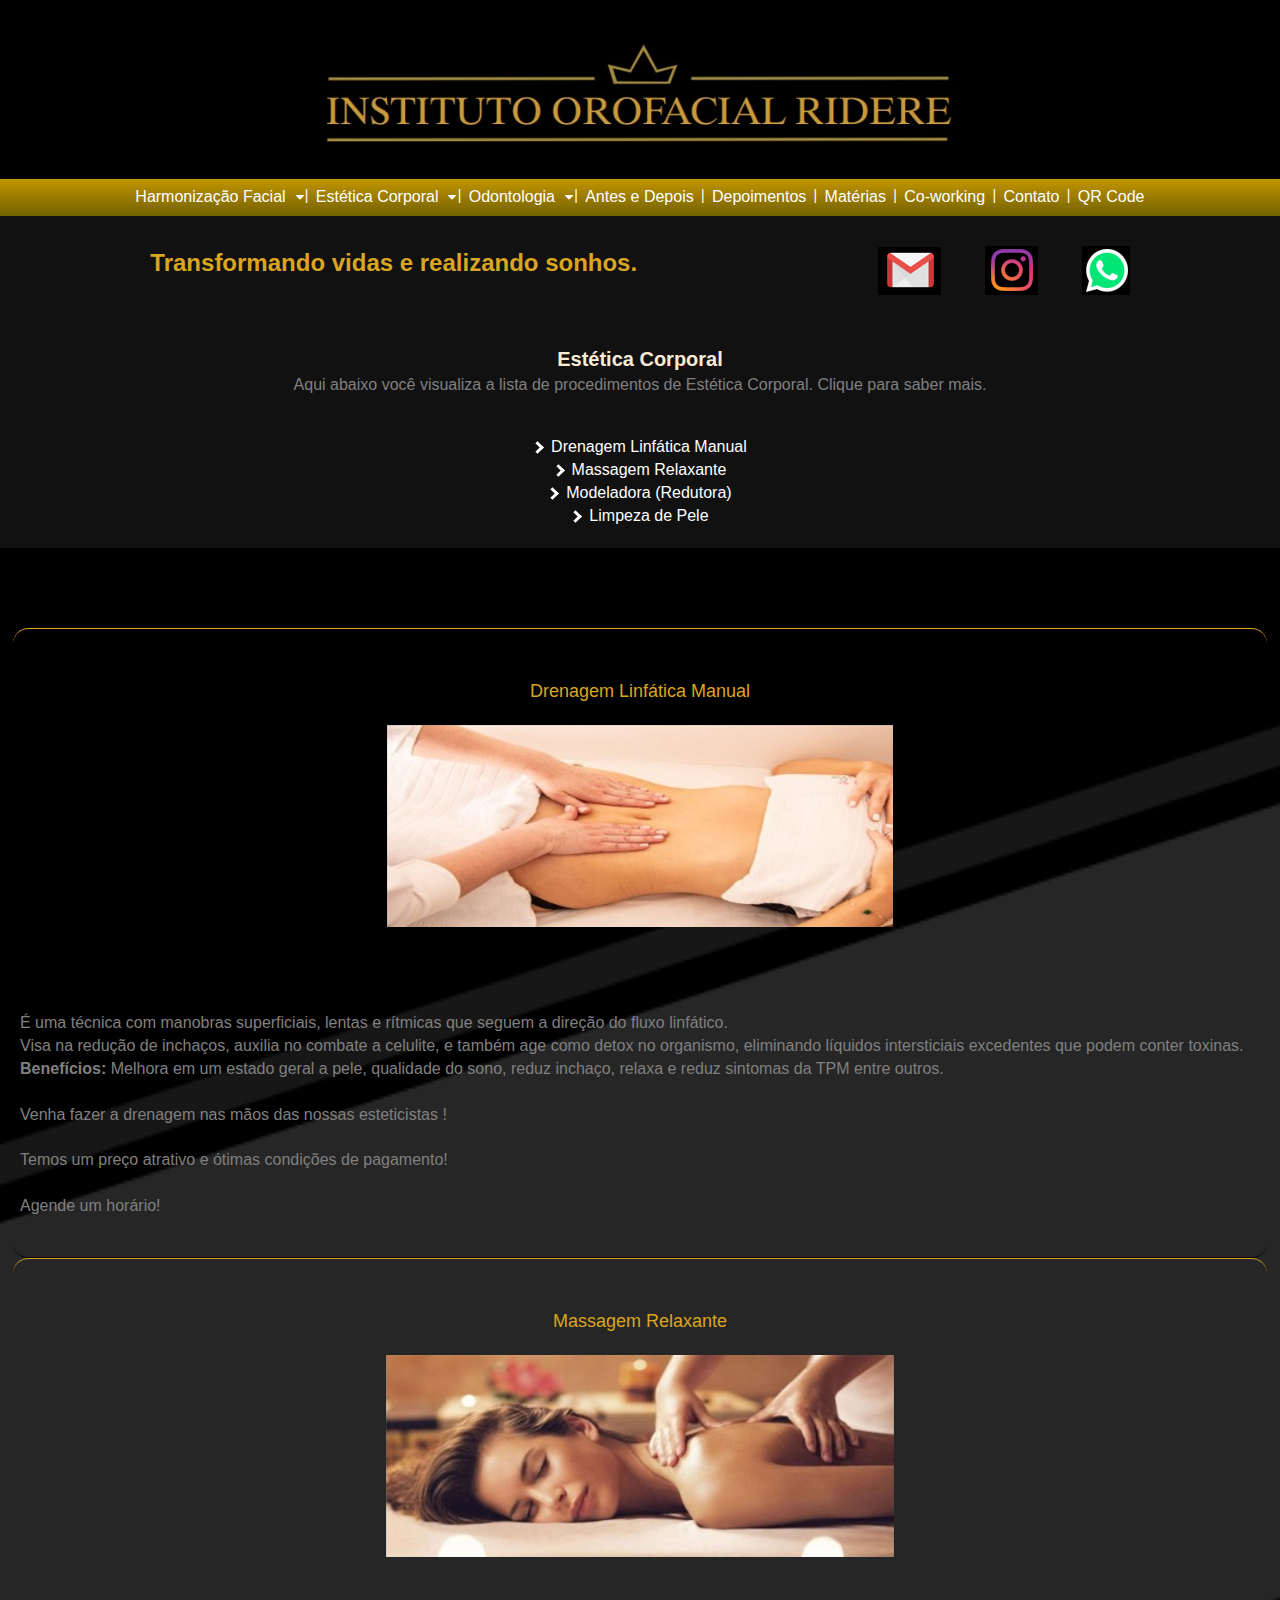
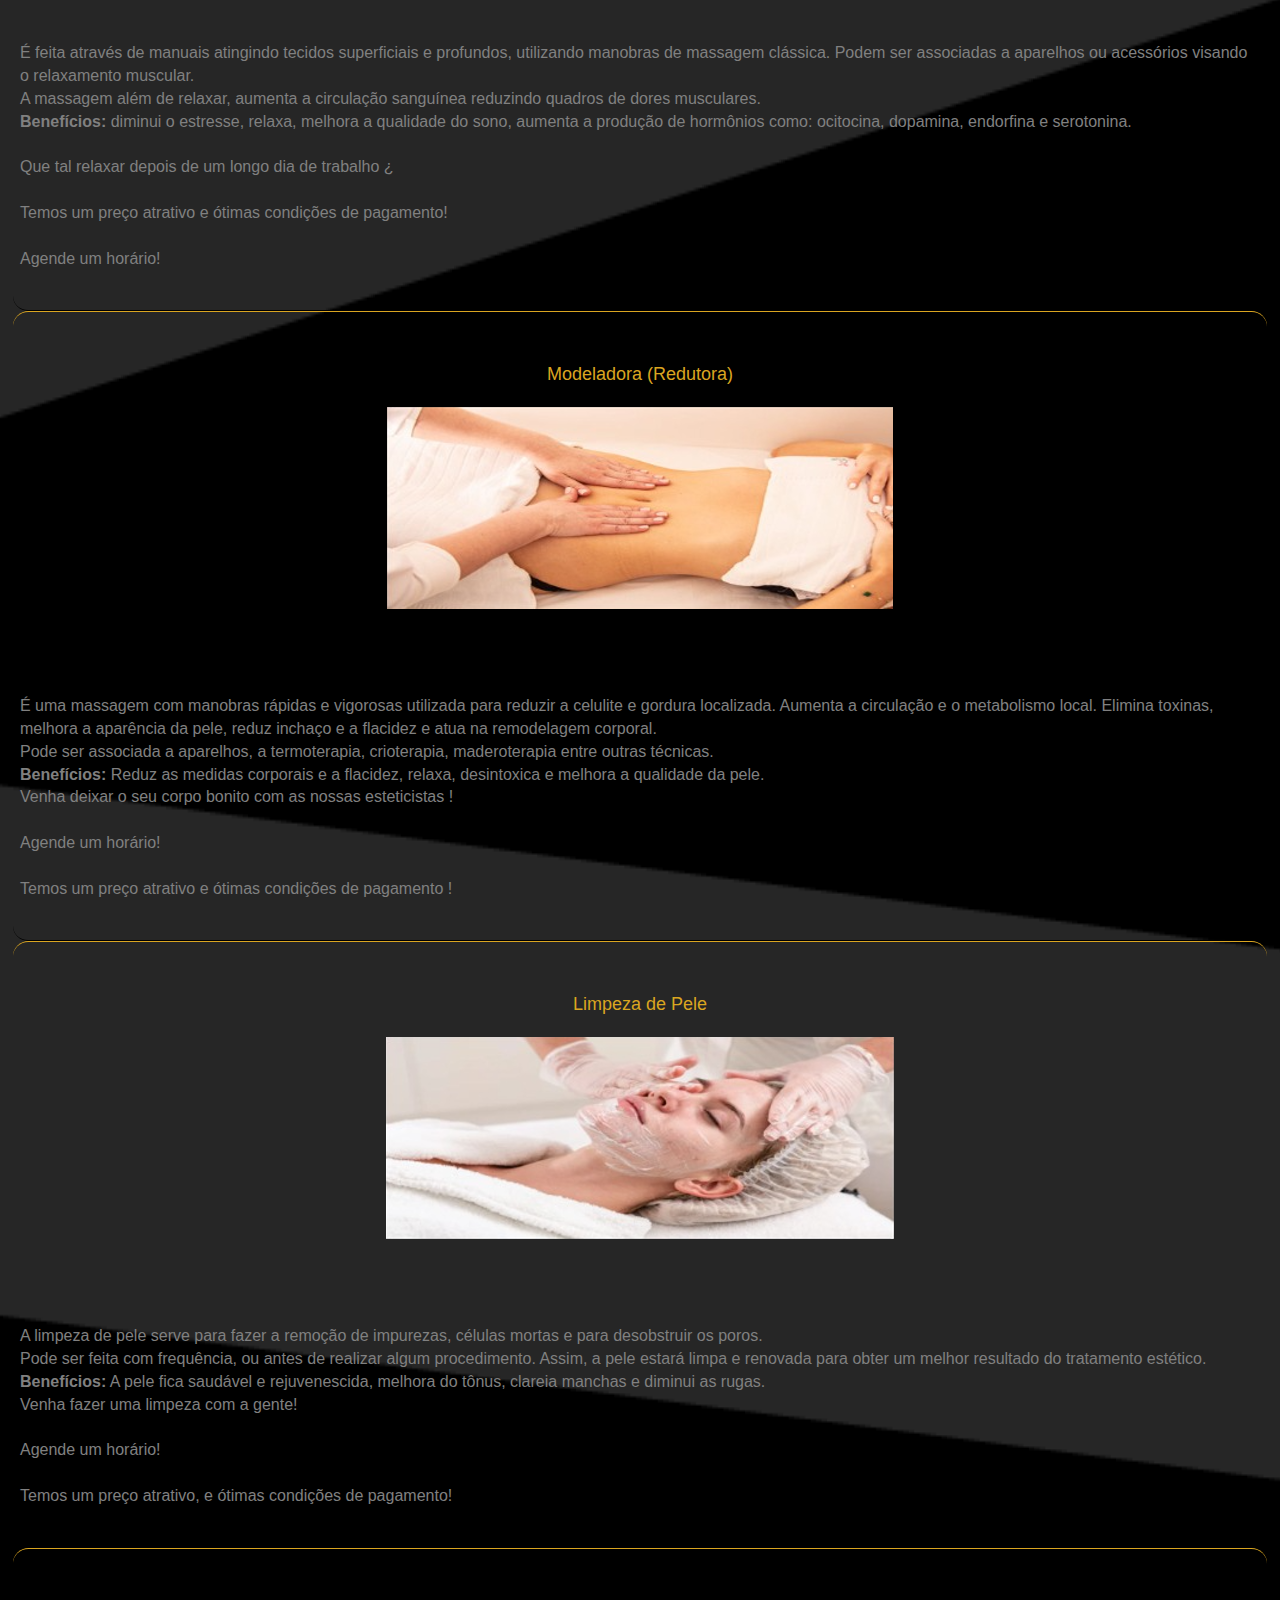
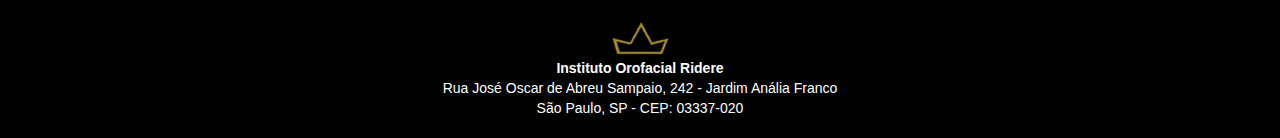
<file: estetica_corporal.html>
<!DOCTYPE html>
<html>
<head>
    <title>Instituto Orofacial Ridere</title>
    <link rel="stylesheet" href="css/site.css">
    <meta charset="utf-8">
    <meta name="viewport" content="width=device-width, initial-scale=1">
    <link rel="stylesheet" href="https://maxcdn.bootstrapcdn.com/bootstrap/3.4.1/css/bootstrap.min.css">
    <script src="https://ajax.googleapis.com/ajax/libs/jquery/3.5.1/jquery.min.js"></script>
    <script src="https://maxcdn.bootstrapcdn.com/bootstrap/3.4.1/js/bootstrap.min.js"></script>
    <!-- Load an icon library to show a hamburger menu (bars) on small screens -->
    <link rel="stylesheet" href="https://cdnjs.cloudflare.com/ajax/libs/font-awesome/4.7.0/css/font-awesome.min.css">
</head>
<body style="background-image: url(img/background.png);background-repeat: no-repeat; background-size: 100% 100%;">
    
<button onclick="topFunction()" id="myBtn" title="Voltar ao topo">Topo</button>

<!-- Top Navigation Menu -->
<div class="topnav">
  <a href="index.html" class="active"><img src="img/coroa.png" style="width: 40px;"></a>
  <!-- Navigation links (hidden by default) -->
  <div id="myLinks" style="background-color: #555;">
    <a href="harmonizacao.html">HARMONIZAÇÃO FACIAL</a>
    <a href="estetica_corporal.html">ESTÉTICA CORPORAL</a>
    <a href="odontologia.html">ODONTOLOGIA</a>
    <a href="antes_depois.html">ANTES E DEPOIS</a>
    <a href="depoimentos.html">DEPOIMENTOS</a>
    <a href="materias.html">MATÉRIAS</a>
    <a href="coworking.html">CO-WORKING</a>
    <a href="contato.html">CONTATO</a>
    <a href="qrcode.html">QRCODE</a>
  </div>
  <!-- "Hamburger menu" / "Bar icon" to toggle the navigation links -->
  <a href="javascript:void(0);" class="icon" onclick="myFunction()">
    <i class="fa fa-bars"></i>
  </a>
</div>

<div class="centralizar">
  <br><br>
    <a href="index.html"><img src="img/logo.png" class="responsive" width="50%"></a>
  <br><br>            
</div>

<!-- MENU -->
<div class="menu-box">
    <div class="dropdown">
      <button class="drops" onclick="javascript:location.href='harmonizacao.html';">Harmonização Facial</button> <i class="fa fa-caret-down"></i>
      <div class="dropdown-content">
        <a href="harmonizacao.html#skinbooster" class="link_menu">Skinbooster</a>
        <a href="harmonizacao.html#peeling" class="link_menu">Peeling Químico</a>
        <a href="harmonizacao.html#colageno" class="link_menu">Bioestimuladores de Colágeno</a>
        <a href="harmonizacao.html#botox" class="link_menu">Botox</a>
        <a href="harmonizacao.html#facetas" class="link_menu">Lentes em resina e porcelana (facetas)</a>
      </div>
    </div> | 
    <div class="dropdown">
      <button class="drops" onclick="javascript:location.href='estetica_corporal.html';">Estética Corporal</button> <i class="fa fa-caret-down"></i>
      <div class="dropdown-content">
        <a href="estetica_corporal.html#drenagem" class="link_menu">Drenagem Linfática Manual</a>
        <a href="estetica_corporal.html#massagem" class="link_menu">Massagem Relaxante</a>
        <a href="estetica_corporal.html#modeladora" class="link_menu">Modeladora (Redutora)</a>
        <a href="estetica_corporal.html#limpeza" class="link_menu">Limpeza de Pele</a>
      </div>
    </div> | 
    <div class="dropdown">
      <button class="drops" onclick="javascript:location.href='odontologia.html';">Odontologia</button> <i class="fa fa-caret-down"></i>
      <div class="dropdown-content">
        <a href="odontologia.html#implantodontia" class="link_menu">Implantodontia</a>
        <a href="odontologia.html#ortodontia" class="link_menu">Ortodontia</a>
        <a href="odontologia.html#periodontia" class="link_menu">Periodontia</a>
        <a href="odontologia.html#odontopediatria" class="link_menu">Odontopediatria</a>
        <a href="odontologia.html#protese" class="link_menu">Prótese</a>
        <a href="odontologia.html#cirurgia" class="link_menu">Cirurgia</a>
        <a href="odontologia.html#dentistica" class="link_menu">Dentística</a>
        <a href="odontologia.html#endodontia" class="link_menu">Endodontia</a>
      </div>
    </div> | 
    <div class="dropdown-none"><button class="drops" onclick="javascript:location.href='antes_depois.html';">Antes e Depois</button></div> | 
    <div class="dropdown-none"><button class="drops" onclick="javascript:location.href='depoimentos.html';">Depoimentos</button></div> | 
    <div class="dropdown-none"><button class="drops" onclick="javascript:location.href='materias.html';">Matérias</button></div> | 
    <div class="dropdown-none"><button class="drops" onclick="javascript:location.href='coworking.html';">Co-working</button></div> | 
    <div class="dropdown-none"><button class="drops" onclick="javascript:location.href='contato.html';">Contato</button></div> | 
    <div class="dropdown-none"><button class="drops" onclick="javascript:location.href='qr_code.html';">QR Code</button></div>
  </div>
  

<div style="border-color: aqua; width: 100%; margin: auto; background-color: #111; display: flex; padding: 30px;">
  <div class="em_linha">
    <b style="font-size: 24px; color: goldenrod;">Transformando vidas e realizando sonhos.</b>
  </div>
  <div class="em_linha">
      <div class="em_linha">
        <a href="mailto:institutoridere@gmail.com"><img src="img/gmail.png" class="responsive"></a>
      </div>
      <div class="em_linha afastar">
        <a href="https://www.instagram.com/institutoridere/" style="color:gold"><img src="img/instagram.png" class="responsive"></a>
      </div>
      <div class="em_linha">
        <a href="https://api.whatsapp.com/send?phone=+5511992691236&text=Olá gostaria de entrar em contato para conhecer a clínica." style="color:gold"><img src="img/whatsapp.png" class="responsive"></a>
      </div>
  </div>
</div>


    <a name="top"></a>
    <table border="0" style="border-color: aqua; width: 100%; margin: auto; background-color: #111;">
      <tr>
        <td align="center" colspan="2">
          <br>
          <div class="topico">
            <b class="destaque">Estética Corporal</b>
            <br><span class="texto">Aqui abaixo você visualiza a lista de procedimentos de Estética Corporal. Clique para saber mais.</span><br><br><br>
            <a href="#drenagem" class="subitem"><i class="arrow right_arrow"></i>&nbsp;&nbsp;Drenagem Linfática Manual</a>
            <br>
            <a href="#massagem" class="subitem"><i class="arrow right_arrow"></i>&nbsp;&nbsp;Massagem Relaxante</a>
            <br>
            <a href="#modeladora" class="subitem"><i class="arrow right_arrow"></i>&nbsp;&nbsp;Modeladora (Redutora)</a>
            <br>
            <a href="#limpeza" class="subitem"><i class="arrow right_arrow"></i>&nbsp;&nbsp;Limpeza de Pele</a>
          </div>
        </td>
        </tr>
    </table>

    <br><br><br>

    <a id="drenagem"></a>
    <hr class="style-seven">

    <!-- DRENAGEM-->
    <div class="topico">
      <div class="centralizar"><span class="titulo">Drenagem Linfática Manual</span></div>
      <br>
      <img src="img/drenagem_linfatica.png" class="responsive center" >
      <br><br>
      <span class="texto">
<br><br>
É uma técnica com manobras superficiais, lentas e rítmicas que seguem a direção do fluxo linfático.
<br>
Visa na  redução de inchaços, auxilia no combate a celulite, e também age como detox no organismo, eliminando líquidos intersticiais excedentes que podem conter toxinas.
<br>
<b>Benefícios:</b> Melhora em um estado geral a pele, qualidade do sono, reduz inchaço, relaxa e reduz sintomas da TPM entre outros.
<br><br>
Venha fazer a drenagem nas mãos das nossas esteticistas !
<br><br>
Temos um preço atrativo e ótimas condições de pagamento!
<br><br>
Agende um horário!

</span>
    </div>

    <a id="massagem"></a>
    <hr class="style-seven">

    <!-- Massagem Relaxante -->
    <div class="topico">
      <div class="centralizar"><span class="titulo">Massagem Relaxante</span></div>
      <br>
      <img src="img/massagem_relaxante.png" class="responsive center" >
      <br><br>
      <span class="texto">
<br><br>
É feita através de manuais atingindo tecidos superficiais e profundos, utilizando manobras de massagem clássica. Podem ser associadas a aparelhos ou acessórios visando o relaxamento muscular.
<br>
A massagem além de relaxar, aumenta a circulação sanguínea reduzindo quadros de dores musculares.
<br>
<b>Benefícios:</b> diminui o estresse, relaxa, melhora a qualidade do sono, aumenta a produção de hormônios como: ocitocina, dopamina, endorfina e serotonina.
<br><br>
Que tal relaxar depois de um longo dia de trabalho ¿
<br><br>
Temos um preço atrativo e ótimas condições de pagamento!
<br><br>
Agende um horário!

</span>
    </div>

    <a id="modeladora"></a>
    <hr class="style-seven">

    <!-- Modeladora (Redutora) -->
    <div class="topico">
      <div class="centralizar"><span class="titulo">Modeladora (Redutora)</span></div>
      <br>
      <img src="img/drenagem_linfatica.png" class="responsive center" >
      <br><br>
      <span class="texto">
<br><br>
É uma massagem com manobras rápidas e vigorosas utilizada para reduzir  a celulite e gordura localizada. Aumenta a circulação e o metabolismo local. Elimina toxinas, melhora a aparência da pele, reduz inchaço e a flacidez e atua na remodelagem corporal.
<br>
Pode ser associada a aparelhos, a termoterapia, crioterapia, maderoterapia entre outras técnicas.
<br>
<b>Benefícios:</b> Reduz as medidas corporais  e a  flacidez, relaxa, desintoxica e melhora a qualidade da pele.
<br>
Venha deixar o seu corpo bonito com as nossas esteticistas !
<br><br>
Agende um horário!
<br><br>
Temos um preço atrativo e ótimas condições de pagamento !


</span>
    </div>

    <a id="limpeza"></a>
    <hr class="style-seven">

    <!-- Limpeza de Pele -->
    <div class="topico">
      <div class="centralizar"><span class="titulo">Limpeza de Pele</span></div>
      <br>
      <img src="img/limpeza_de_pele.png" class="responsive center" >
      <br><br>
      <span class="texto">
<br><br>
A limpeza de pele serve para fazer a  remoção de  impurezas, células mortas e para  desobstruir os poros.
<br>
Pode ser feita com frequência, ou antes de realizar algum procedimento. Assim, a pele estará limpa e renovada para obter um  melhor resultado do tratamento estético.
<br>
<b>Benefícios:</b> A pele fica saudável e rejuvenescida, melhora do tônus, clareia manchas e diminui as rugas.
<br>
Venha fazer uma limpeza com a gente! 
<br><br>
Agende um horário!
<br><br>
Temos um preço atrativo, e ótimas condições de pagamento!



</span>
    </div>


    <hr class="style-seven">


    <br>
    <div class="centralizar">
        <span style="color: white; font-family: Arial, Helvetica, sans-serif;">
            <img src="img/coroa.png">
            <br>
            <b>Instituto Orofacial Ridere</b>
            <br>
            Rua José Oscar de Abreu Sampaio, 242 - Jardim Anália Franco
            <br>
            São Paulo, SP - CEP: 03337-020
        </span>
      </div>
      <script src="js/site.js"></script>
      <br>

</body>
</html>
</file>
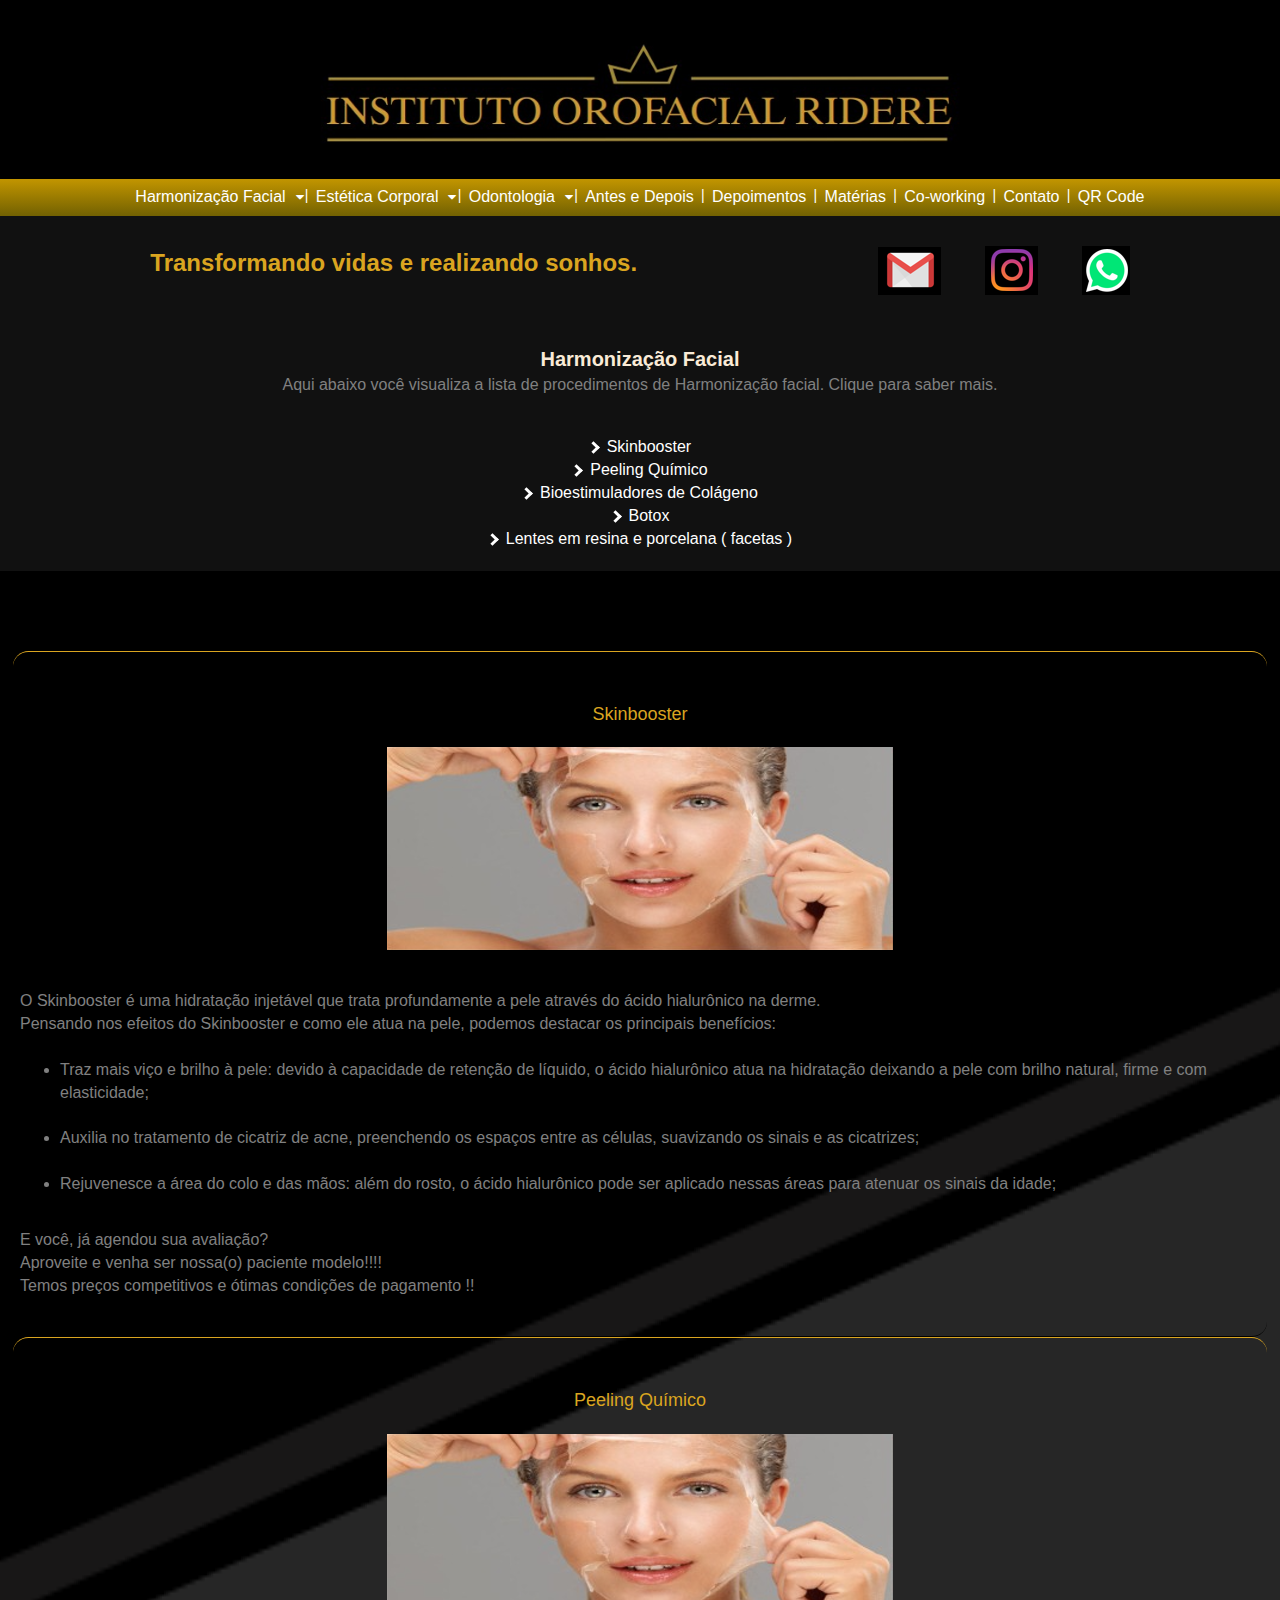
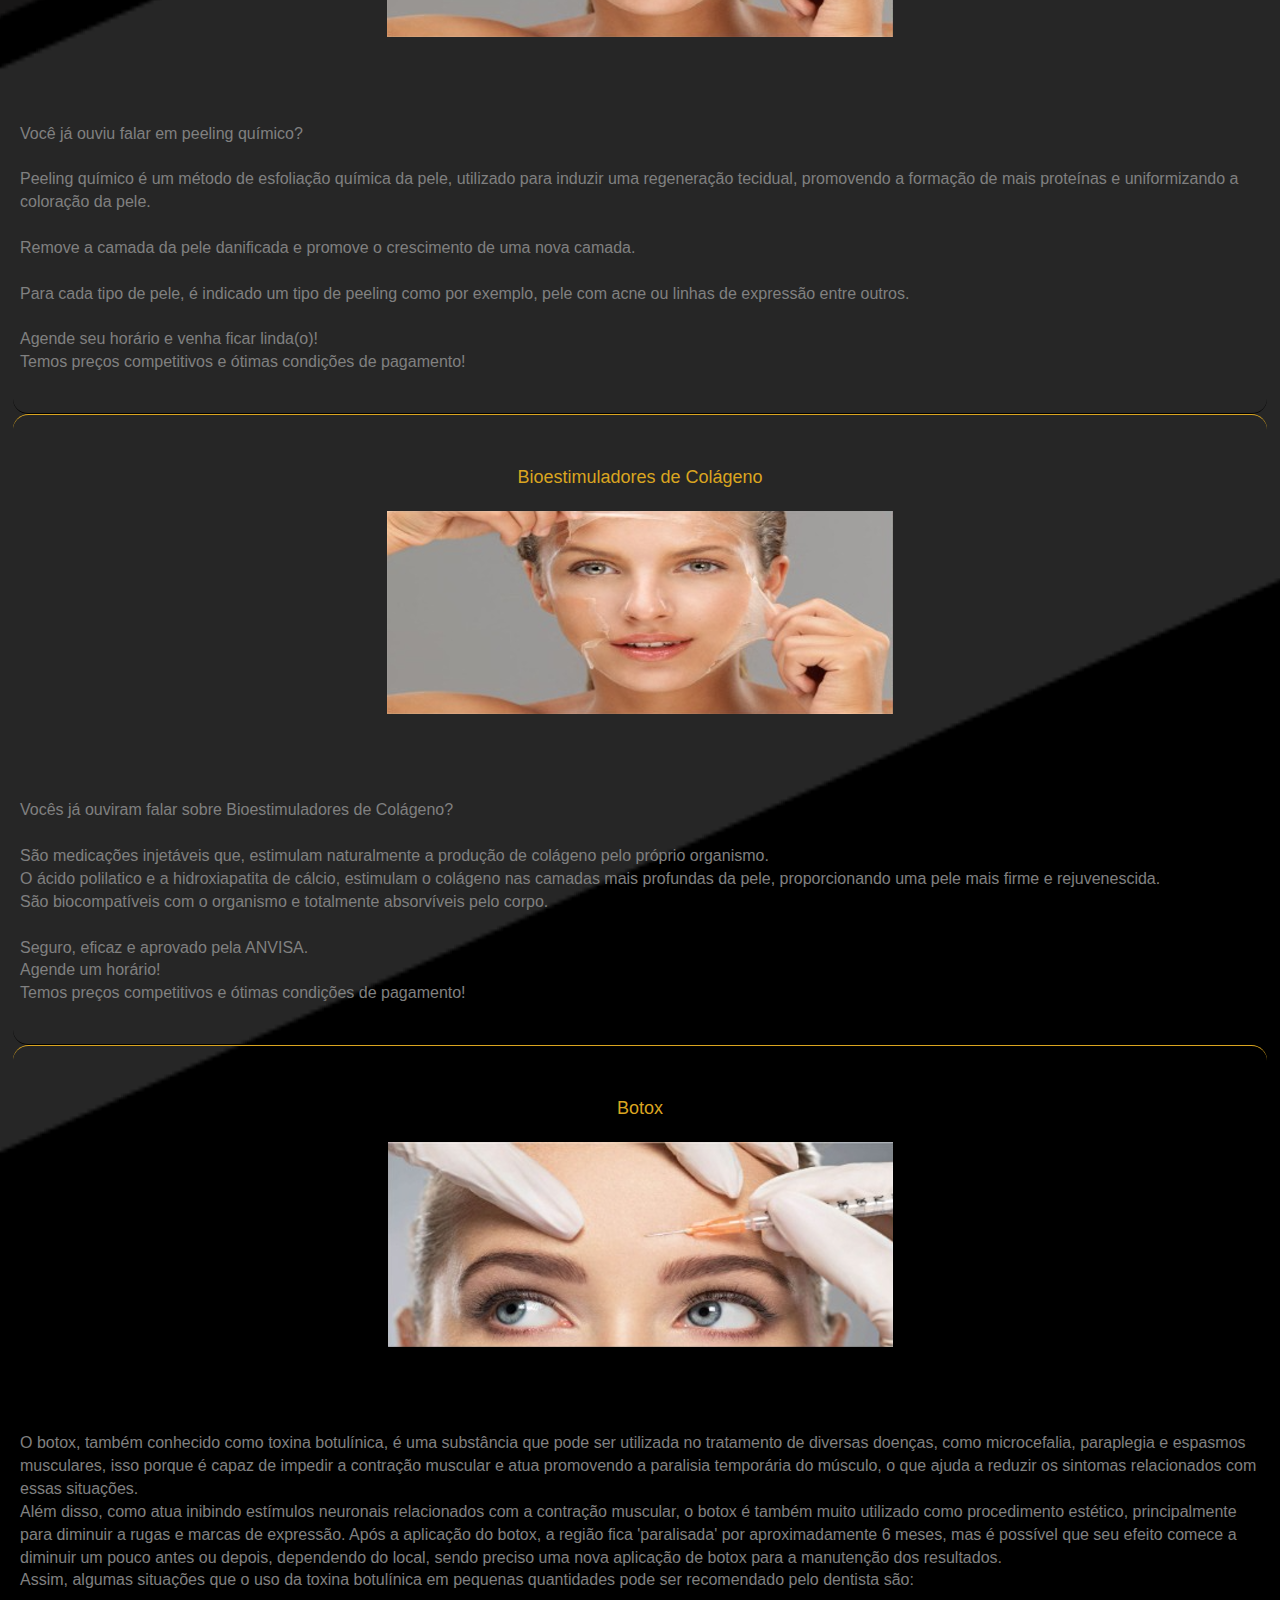
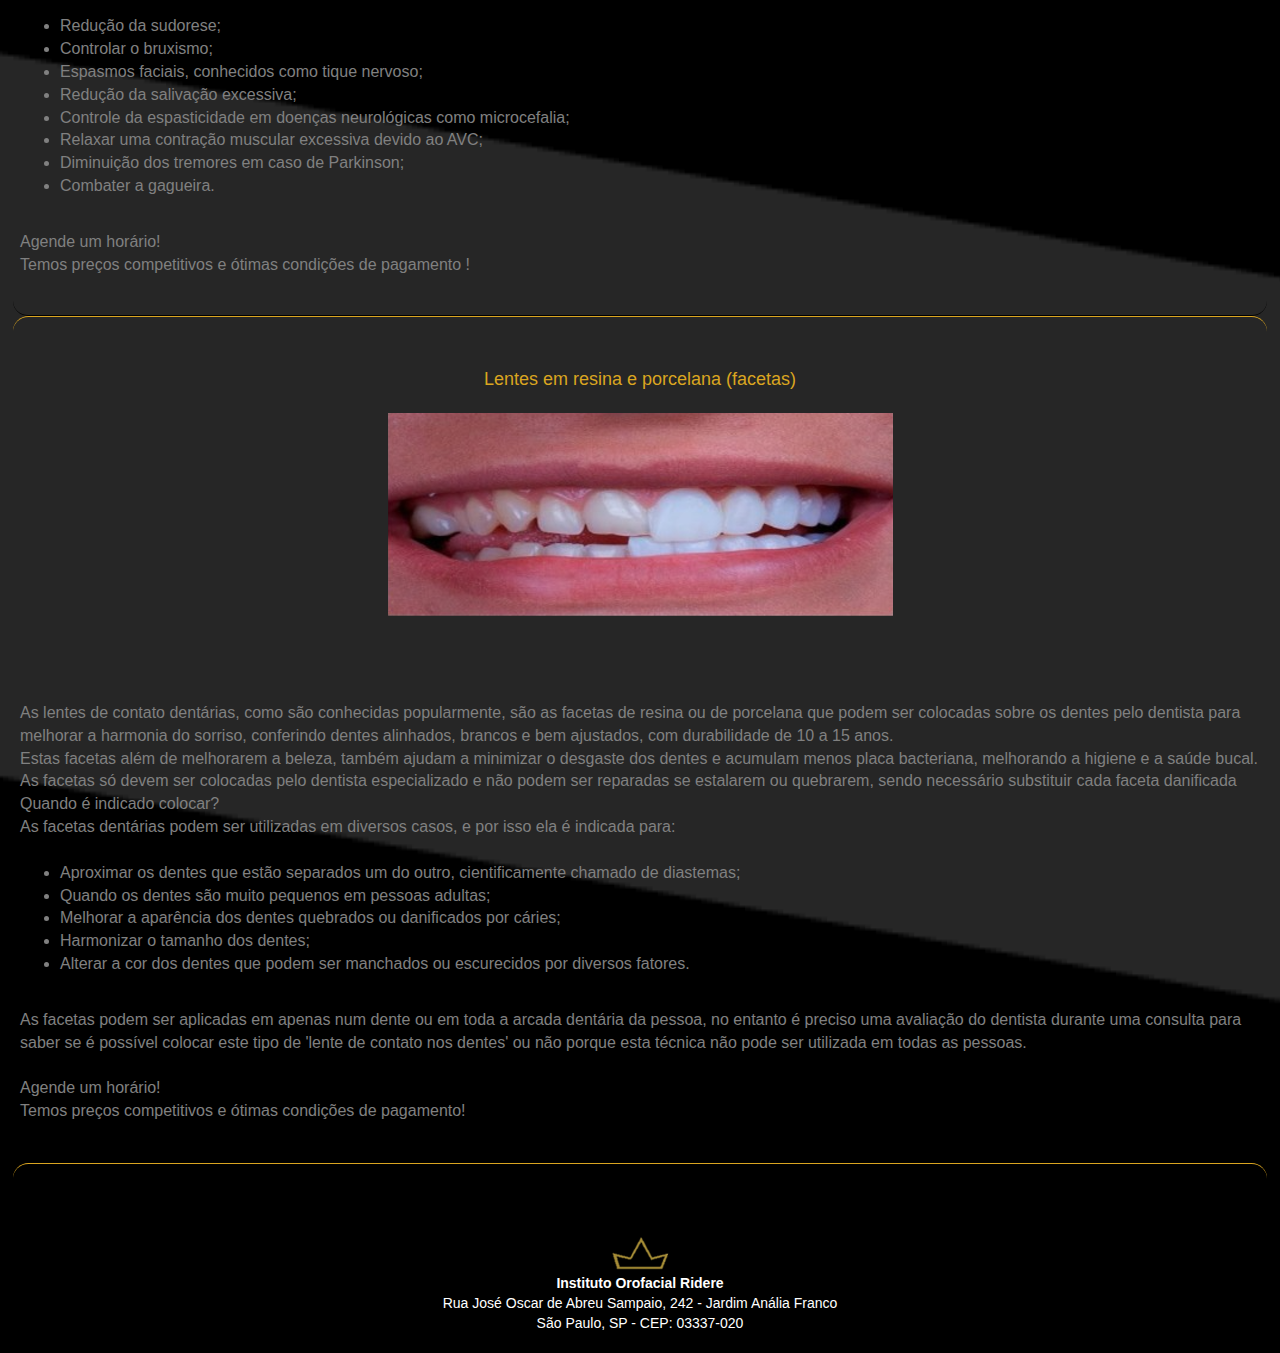
<file: harmonizacao.html>
<!DOCTYPE html>
<html>
<head>
    <title>Instituto Orofacial Ridere</title>
    <link rel="stylesheet" href="css/site.css">
    <meta charset="utf-8">
    <meta name="viewport" content="width=device-width, initial-scale=1">
    <link rel="stylesheet" href="https://maxcdn.bootstrapcdn.com/bootstrap/3.4.1/css/bootstrap.min.css">
    <script src="https://ajax.googleapis.com/ajax/libs/jquery/3.5.1/jquery.min.js"></script>
    <script src="https://maxcdn.bootstrapcdn.com/bootstrap/3.4.1/js/bootstrap.min.js"></script>
    <!-- Load an icon library to show a hamburger menu (bars) on small screens -->
    <link rel="stylesheet" href="https://cdnjs.cloudflare.com/ajax/libs/font-awesome/4.7.0/css/font-awesome.min.css">
</head>
<body style="background-image: url(img/background.png);background-repeat: no-repeat; background-size: 100% 100%;">
    
<button onclick="topFunction()" id="myBtn" title="Voltar ao topo">Topo</button>

<!-- Top Navigation Menu -->
<div class="topnav">
  <a href="index.html" class="active"><img src="img/coroa.png" style="width: 40px;"></a>
  <!-- Navigation links (hidden by default) -->
  <div id="myLinks" style="background-color: #555;">
    <a href="harmonizacao.html">HARMONIZAÇÃO FACIAL</a>
    <a href="estetica_corporal.html">ESTÉTICA CORPORAL</a>
    <a href="odontologia.html">ODONTOLOGIA</a>
    <a href="antes_depois.html">ANTES E DEPOIS</a>
    <a href="depoimentos.html">DEPOIMENTOS</a>
    <a href="materias.html">MATÉRIAS</a>
    <a href="coworking.html">CO-WORKING</a>
    <a href="contato.html">CONTATO</a>
    <a href="qrcode.html">QRCODE</a>
  </div>
  <!-- "Hamburger menu" / "Bar icon" to toggle the navigation links -->
  <a href="javascript:void(0);" class="icon" onclick="myFunction()">
    <i class="fa fa-bars"></i>
  </a>
</div>

<div class="centralizar">
  <br><br>
    <a href="index.html"><img src="img/logo.png" class="responsive" width="50%"></a>
  <br><br>            
</div>

<!-- MENU -->
<div class="menu-box">
    <div class="dropdown">
      <button class="drops" onclick="javascript:location.href='harmonizacao.html';">Harmonização Facial</button> <i class="fa fa-caret-down"></i>
      <div class="dropdown-content">
        <a href="harmonizacao.html#skinbooster" class="link_menu">Skinbooster</a>
        <a href="harmonizacao.html#peeling" class="link_menu">Peeling Químico</a>
        <a href="harmonizacao.html#colageno" class="link_menu">Bioestimuladores de Colágeno</a>
        <a href="harmonizacao.html#botox" class="link_menu">Botox</a>
        <a href="harmonizacao.html#facetas" class="link_menu">Lentes em resina e porcelana (facetas)</a>
      </div>
    </div> | 
    <div class="dropdown">
      <button class="drops" onclick="javascript:location.href='estetica_corporal.html';">Estética Corporal</button> <i class="fa fa-caret-down"></i>
      <div class="dropdown-content">
        <a href="estetica_corporal.html#drenagem" class="link_menu">Drenagem Linfática Manual</a>
        <a href="estetica_corporal.html#massagem" class="link_menu">Massagem Relaxante</a>
        <a href="estetica_corporal.html#modeladora" class="link_menu">Modeladora (Redutora)</a>
        <a href="estetica_corporal.html#limpeza" class="link_menu">Limpeza de Pele</a>
      </div>
    </div> | 
    <div class="dropdown">
      <button class="drops" onclick="javascript:location.href='odontologia.html';">Odontologia</button> <i class="fa fa-caret-down"></i>
      <div class="dropdown-content">
        <a href="odontologia.html#implantodontia" class="link_menu">Implantodontia</a>
        <a href="odontologia.html#ortodontia" class="link_menu">Ortodontia</a>
        <a href="odontologia.html#periodontia" class="link_menu">Periodontia</a>
        <a href="odontologia.html#odontopediatria" class="link_menu">Odontopediatria</a>
        <a href="odontologia.html#protese" class="link_menu">Prótese</a>
        <a href="odontologia.html#cirurgia" class="link_menu">Cirurgia</a>
        <a href="odontologia.html#dentistica" class="link_menu">Dentística</a>
        <a href="odontologia.html#endodontia" class="link_menu">Endodontia</a>
      </div>
    </div> | 
    <div class="dropdown-none"><button class="drops" onclick="javascript:location.href='antes_depois.html';">Antes e Depois</button></div> | 
    <div class="dropdown-none"><button class="drops" onclick="javascript:location.href='depoimentos.html';">Depoimentos</button></div> | 
    <div class="dropdown-none"><button class="drops" onclick="javascript:location.href='materias.html';">Matérias</button></div> | 
    <div class="dropdown-none"><button class="drops" onclick="javascript:location.href='coworking.html';">Co-working</button></div> | 
    <div class="dropdown-none"><button class="drops" onclick="javascript:location.href='contato.html';">Contato</button></div> | 
    <div class="dropdown-none"><button class="drops" onclick="javascript:location.href='qr_code.html';">QR Code</button></div>
  </div>
  

<div style="border-color: aqua; width: 100%; margin: auto; background-color: #111; display: flex; padding: 30px;">
  <div class="em_linha">
    <b style="font-size: 24px; color: goldenrod;">Transformando vidas e realizando sonhos.</b>
  </div>
  <div class="em_linha">
      <div class="em_linha">
        <a href="mailto:institutoridere@gmail.com"><img src="img/gmail.png" class="responsive"></a>
      </div>
      <div class="em_linha afastar">
        <a href="https://www.instagram.com/institutoridere/" style="color:gold"><img src="img/instagram.png" class="responsive"></a>
      </div>
      <div class="em_linha">
        <a href="https://api.whatsapp.com/send?phone=+5511992691236&text=Olá gostaria de entrar em contato para conhecer a clínica." style="color:gold"><img src="img/whatsapp.png" class="responsive"></a>
      </div>
  </div>
</div>




    <a name="top"></a>
    <table border="0" style="border-color: aqua; width: 100%; margin: auto; background-color: #111;">
      <tr>
        <td align="center" colspan="2">
          <br>
          <div class="topico">
            <b class="destaque">Harmonização Facial</b>
            <br><span class="texto">Aqui abaixo você visualiza a lista de procedimentos de Harmonização facial. Clique para saber mais.</span><br><br><br>
            <a href="#skinbooster" class="subitem"><i class="arrow right_arrow"></i>&nbsp;&nbsp;Skinbooster</a>
            <br>
            <a href="#peeling" class="subitem"><i class="arrow right_arrow"></i>&nbsp;&nbsp;Peeling Químico</a>
            <br>
            <a href="#colageno" class="subitem"><i class="arrow right_arrow"></i>&nbsp;&nbsp;Bioestimuladores de Colágeno</a>
            <br>
            <a href="#botox" class="subitem"><i class="arrow right_arrow"></i>&nbsp;&nbsp;Botox</a>
            <br>
            <a href="#facetas" class="subitem"><i class="arrow right_arrow"></i>&nbsp;&nbsp;Lentes em resina e porcelana ( facetas )</a>
          </div>
        </td>
        </tr>
    </table>

    <br><br><br>
    <a id="skinbooster"></a>
    <hr class="style-seven">

    <!-- SKINBOOSTER-->
    <div class="topico">
      <div class="centralizar"><span class="titulo">Skinbooster</span></div>
      <br>
      <img src="img/peeling_.png" class="responsive center" >
      <br><br>
      <span class="texto">
          O Skinbooster é uma hidratação injetável que trata profundamente a pele através do ácido hialurônico na derme.<br>
          Pensando nos efeitos do Skinbooster e como ele atua na pele, podemos destacar os principais benefícios:
          <br><br>
          <ul>
            <li>
              Traz mais viço e brilho à pele: devido à capacidade de retenção de líquido, o ácido hialurônico atua na hidratação deixando a pele com brilho natural, firme e com elasticidade;
            </li>
            <br>
            <li>
              Auxilia no tratamento de cicatriz de acne, preenchendo os espaços entre as células, suavizando os sinais e as cicatrizes;
            </li>
            <br>
            <li>
              Rejuvenesce a área do colo e das mãos: além do rosto, o ácido hialurônico pode ser aplicado nessas áreas para atenuar os sinais da idade;
            </li>
          </ul>
          <br>
          E você, já agendou sua avaliação?<br>
          Aproveite e venha ser nossa(o) paciente modelo!!!!<br>
          Temos preços competitivos e ótimas condições de pagamento !!<br>
      </span>
    </div>

    <a id="peeling"></a>
    <hr class="style-seven">

    <!-- PEELING QUÍMICO -->
    <div class="topico">
      <div class="centralizar"><span class="titulo">Peeling Químico</span></div>
      <br>
      <img src="img/peeling_.png" class="responsive center" >
      <br><br>
      <span class="texto">
<br><br>
Você já ouviu falar em peeling químico?
<br><br>
Peeling químico é um método de esfoliação química da pele, utilizado para induzir uma regeneração tecidual, promovendo a formação de mais proteínas e uniformizando a coloração da pele.
<br><br>
Remove a camada da pele danificada e promove o crescimento de uma nova camada.
<br><br>
Para cada tipo de pele, é indicado um tipo de peeling como por exemplo, pele com acne ou linhas de expressão entre outros.
<br><br>
Agende seu horário e venha ficar linda(o)!<br>
Temos preços competitivos e ótimas condições de pagamento!
</span>
    </div>

    <a id="colageno"></a>
    <hr class="style-seven">

    <!-- BIOESTIMULADORES DE COLÁGENO -->
    <div class="topico">
      <div class="centralizar"><span class="titulo">Bioestimuladores de Colágeno</span></div>
      <br>
      <img src="img/peeling_.png" class="responsive center" >
      <br><br>
      <span class="texto">
<br><br>
Vocês já ouviram falar sobre Bioestimuladores de Colágeno?
<br><br>
São medicações injetáveis que, estimulam naturalmente a produção de colágeno pelo próprio organismo.
<br> 
O ácido polilatico e a hidroxiapatita de cálcio, estimulam o colágeno nas camadas mais profundas da pele, proporcionando uma pele mais firme e rejuvenescida.
<br>
São biocompatíveis com o organismo e totalmente absorvíveis pelo corpo.
<br><br>
Seguro, eficaz e aprovado pela ANVISA.<br>
Agende um horário!<br>
Temos preços competitivos e ótimas condições de pagamento!

</span>
    </div>

    <a id="botox"></a>
    <hr class="style-seven">

    <!-- BOTOX -->
    <div class="topico">
      <div class="centralizar"><span class="titulo">Botox</span></div>
      <br>
      <img src="img/botox_.png" class="responsive center" >
      <br><br>
      <span class="texto">
<br><br>
O botox, também conhecido como toxina botulínica, é uma substância que pode ser utilizada no tratamento de diversas doenças, como microcefalia, paraplegia e espasmos musculares, isso porque é capaz de impedir a contração muscular e atua promovendo a paralisia temporária do músculo, o que ajuda a reduzir os sintomas relacionados com essas situações.
<br>
Além disso, como atua inibindo estímulos neuronais relacionados com a contração muscular, o botox é também muito utilizado como procedimento estético, principalmente para diminuir a rugas e marcas de expressão. Após a aplicação do botox, a região fica 'paralisada' por aproximadamente 6 meses, mas é possível que seu efeito comece a diminuir um pouco antes ou depois, dependendo do local, sendo preciso uma nova aplicação de botox para a manutenção dos resultados.
<br>
Assim, algumas situações que o uso da toxina botulínica em pequenas quantidades pode ser recomendado pelo dentista são:
<br><br>
<ul>
    <li>Redução da sudorese;</li>
    <li>Controlar o bruxismo;</li>
    <li>Espasmos faciais, conhecidos como tique nervoso;</li>
    <li>Redução da salivação excessiva;</li>
    <li>Controle da espasticidade em doenças neurológicas como microcefalia;</li>
    <li>Relaxar uma contração muscular excessiva devido ao AVC;</li>
    <li>Diminuição dos tremores em caso de Parkinson;</li>
    <li>Combater a gagueira.</li>
</ul>
<br>
Agende um horário!<br>
Temos preços competitivos e ótimas condições de pagamento !


</span>
    </div>

    <a id="facetas"></a>
    <hr class="style-seven">

    <!-- FACETAS -->
    <div class="topico">
      <div class="centralizar"><span class="titulo">Lentes em resina e porcelana (facetas)</span></div>
      <br>
      <img src="img/facetas_em_resina.png" class="responsive center" >
      <br><br>
      <span class="texto">
<br><br>
As lentes de contato dentárias, como são conhecidas popularmente, são as facetas de resina ou de porcelana que podem ser colocadas sobre os dentes pelo dentista para melhorar a harmonia do sorriso, conferindo dentes alinhados, brancos e bem ajustados, com durabilidade de 10 a 15 anos.
<br>
Estas facetas além de melhorarem a beleza, também ajudam a minimizar o desgaste dos dentes e acumulam menos placa bacteriana, melhorando a higiene e a saúde bucal.
<br>
As facetas só devem ser colocadas pelo dentista especializado e não podem ser reparadas se estalarem ou quebrarem, sendo necessário substituir cada faceta danificada
<br>
Quando é indicado colocar?
<br>
As facetas dentárias podem ser utilizadas em diversos casos, e por isso ela é indicada para:
<br><br>
<ul>
    <li>Aproximar os dentes que estão separados um do outro, cientificamente chamado de diastemas;</li>
    <li>Quando os dentes são muito pequenos em pessoas adultas;</li>
    <li>Melhorar a aparência dos dentes quebrados ou danificados por cáries;</li>
    <li>Harmonizar o tamanho dos dentes;</li>
    <li>Alterar a cor dos dentes que podem ser manchados ou escurecidos por diversos fatores.</li>
</ul>
<br>
As facetas podem ser aplicadas em apenas num dente ou em toda a arcada dentária da pessoa, no entanto é preciso uma avaliação do dentista durante uma consulta para saber se é possível colocar este tipo de 'lente de contato nos dentes' ou não porque esta técnica não pode ser utilizada em todas as pessoas.
<br><br>
Agende um horário!<br>
Temos preços competitivos e ótimas condições de pagamento!


</span>
    </div>
    <hr class="style-seven">

    <br>
    <div class="centralizar">
        <span style="color: white; font-family: Arial, Helvetica, sans-serif;">
            <img src="img/coroa.png">
            <br>
            <b>Instituto Orofacial Ridere</b>
            <br>
            Rua José Oscar de Abreu Sampaio, 242 - Jardim Anália Franco
            <br>
            São Paulo, SP - CEP: 03337-020
        </span>
      </div>
      <script src="js/site.js"></script>
      <br>

</body>
</html>
</file>
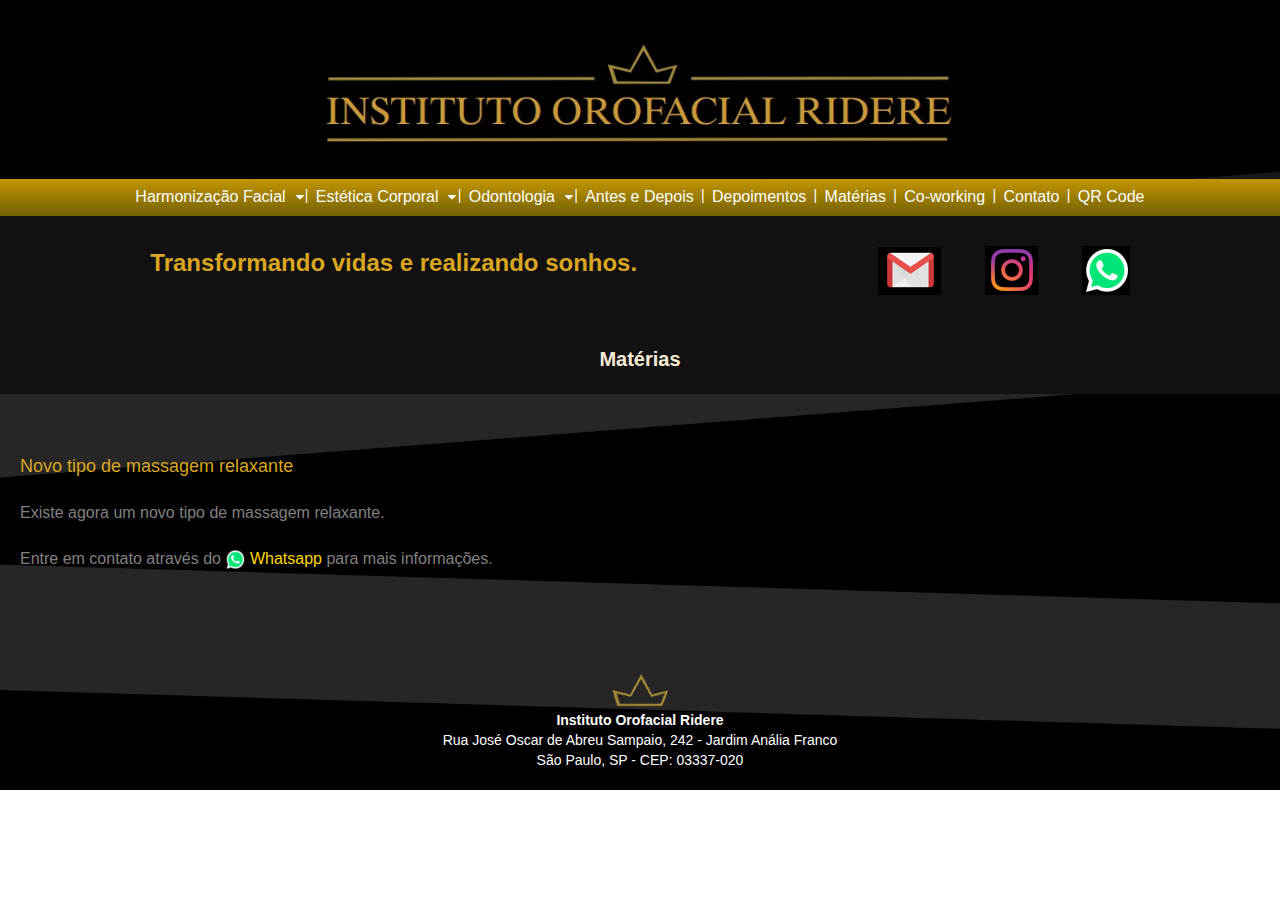
<file: materias.html>
<!DOCTYPE html>
<html>
<head>
    <title>Instituto Orofacial Ridere</title>
    <link rel="stylesheet" href="css/site.css">
    <meta charset="utf-8">
    <meta name="viewport" content="width=device-width, initial-scale=1">
    <link rel="stylesheet" href="https://maxcdn.bootstrapcdn.com/bootstrap/3.4.1/css/bootstrap.min.css">
    <script src="https://ajax.googleapis.com/ajax/libs/jquery/3.5.1/jquery.min.js"></script>
    <script src="https://maxcdn.bootstrapcdn.com/bootstrap/3.4.1/js/bootstrap.min.js"></script>
    <!-- Load an icon library to show a hamburger menu (bars) on small screens -->
    <link rel="stylesheet" href="https://cdnjs.cloudflare.com/ajax/libs/font-awesome/4.7.0/css/font-awesome.min.css">
</head>
<body style="background-image: url(img/background.png);background-repeat: no-repeat; background-size: 100% 100%;">
    
<button onclick="topFunction()" id="myBtn" title="Voltar ao topo">Topo</button>

<button onclick="topFunction()" id="myBtn" title="Voltar ao topo">Topo</button>

<!-- Top Navigation Menu -->
<div class="topnav">
  <a href="index.html" class="active"><img src="img/coroa.png" style="width: 40px;"></a>
  <!-- Navigation links (hidden by default) -->
  <div id="myLinks" style="background-color: #555;">
    <a href="harmonizacao.html">HARMONIZAÇÃO FACIAL</a>
    <a href="estetica_corporal.html">ESTÉTICA CORPORAL</a>
    <a href="odontologia.html">ODONTOLOGIA</a>
    <a href="antes_depois.html">ANTES E DEPOIS</a>
    <a href="depoimentos.html">DEPOIMENTOS</a>
    <a href="materias.html">MATÉRIAS</a>
    <a href="coworking.html">CO-WORKING</a>
    <a href="contato.html">CONTATO</a>
    <a href="qrcode.html">QRCODE</a>
  </div>
  <!-- "Hamburger menu" / "Bar icon" to toggle the navigation links -->
  <a href="javascript:void(0);" class="icon" onclick="myFunction()">
    <i class="fa fa-bars"></i>
  </a>
</div>

<div class="centralizar">
  <br><br>
    <a href="index.html"><img src="img/logo.png" class="responsive" width="50%"></a>
  <br><br>            
</div>

<!-- MENU -->
<div class="menu-box">
  <div class="dropdown">
    <button class="drops" onclick="javascript:location.href='harmonizacao.html';">Harmonização Facial</button> <i class="fa fa-caret-down"></i>
    <div class="dropdown-content">
      <a href="harmonizacao.html#skinbooster" class="link_menu">Skinbooster</a>
      <a href="harmonizacao.html#peeling" class="link_menu">Peeling Químico</a>
      <a href="harmonizacao.html#colageno" class="link_menu">Bioestimuladores de Colágeno</a>
      <a href="harmonizacao.html#botox" class="link_menu">Botox</a>
      <a href="harmonizacao.html#facetas" class="link_menu">Lentes em resina e porcelana (facetas)</a>
    </div>
  </div> | 
  <div class="dropdown">
    <button class="drops" onclick="javascript:location.href='estetica_corporal.html';">Estética Corporal</button> <i class="fa fa-caret-down"></i>
    <div class="dropdown-content">
      <a href="estetica_corporal.html#drenagem" class="link_menu">Drenagem Linfática Manual</a>
      <a href="estetica_corporal.html#massagem" class="link_menu">Massagem Relaxante</a>
      <a href="estetica_corporal.html#modeladora" class="link_menu">Modeladora (Redutora)</a>
      <a href="estetica_corporal.html#limpeza" class="link_menu">Limpeza de Pele</a>
    </div>
  </div> | 
  <div class="dropdown">
    <button class="drops" onclick="javascript:location.href='odontologia.html';">Odontologia</button> <i class="fa fa-caret-down"></i>
    <div class="dropdown-content">
      <a href="odontologia.html#implantodontia" class="link_menu">Implantodontia</a>
      <a href="odontologia.html#ortodontia" class="link_menu">Ortodontia</a>
      <a href="odontologia.html#periodontia" class="link_menu">Periodontia</a>
      <a href="odontologia.html#odontopediatria" class="link_menu">Odontopediatria</a>
      <a href="odontologia.html#protese" class="link_menu">Prótese</a>
      <a href="odontologia.html#cirurgia" class="link_menu">Cirurgia</a>
      <a href="odontologia.html#dentistica" class="link_menu">Dentística</a>
      <a href="odontologia.html#endodontia" class="link_menu">Endodontia</a>
    </div>
  </div> | 
  <div class="dropdown-none"><button class="drops" onclick="javascript:location.href='antes_depois.html';">Antes e Depois</button></div> | 
  <div class="dropdown-none"><button class="drops" onclick="javascript:location.href='depoimentos.html';">Depoimentos</button></div> | 
  <div class="dropdown-none"><button class="drops" onclick="javascript:location.href='materias.html';">Matérias</button></div> | 
  <div class="dropdown-none"><button class="drops" onclick="javascript:location.href='coworking.html';">Co-working</button></div> | 
  <div class="dropdown-none"><button class="drops" onclick="javascript:location.href='contato.html';">Contato</button></div> | 
  <div class="dropdown-none"><button class="drops" onclick="javascript:location.href='qr_code.html';">QR Code</button></div>
</div>


<div style="border-color: aqua; width: 100%; margin: auto; background-color: #111; display: flex; padding: 30px;">
  <div class="em_linha">
    <b style="font-size: 24px; color: goldenrod;">Transformando vidas e realizando sonhos.</b>
  </div>
  <div class="em_linha">
      <div class="em_linha">
        <a href="mailto:institutoridere@gmail.com"><img src="img/gmail.png" class="responsive"></a>
      </div>
      <div class="em_linha afastar">
        <a href="https://www.instagram.com/institutoridere/" style="color:gold"><img src="img/instagram.png" class="responsive"></a>
      </div>
      <div class="em_linha">
        <a href="https://api.whatsapp.com/send?phone=+5511992691236&text=Olá gostaria de entrar em contato para conhecer a clínica." style="color:gold"><img src="img/whatsapp.png" class="responsive"></a>
      </div>
  </div>
</div>


    <a name="top"></a>
    <table border="0" style="border-color: aqua; width: 100%; margin: auto; background-color: #111;">
      <tr>
        <td align="center" colspan="2">
          <br>
          <b class="destaque">Matérias</b>
            <br><br>
        </td>
        </tr>
    </table>

    <br><br><br>

    <!-- SKINBOOSTER-->
    <div class="topico">
        <a id="coworking"><span class="titulo">Novo tipo de massagem relaxante</span></a>
        <span class="texto">
<br><br>
Existe agora um novo tipo de massagem relaxante.
<br><br>
Entre em contato através do 
<a href="https://api.whatsapp.com/send?phone=+5511992691236&text=Olá gostaria de entrar em contato para conhecer a clínica." style="color:gold"><img src="img/whatsapp.png" class="responsive" width="20"> Whatsapp </a> 
para mais informações.

</span>
    </div>

    <br><br><br><br>
    <div class="centralizar">
        <span style="color: white; font-family: Arial, Helvetica, sans-serif;">
            <img src="img/coroa.png">
            <br>
            <b>Instituto Orofacial Ridere</b>
            <br>
            Rua José Oscar de Abreu Sampaio, 242 - Jardim Anália Franco
            <br>
            São Paulo, SP - CEP: 03337-020
        </span>
      </div>
      <script src="js/site.js"></script>
      <br>

</body>
</html>
</file>
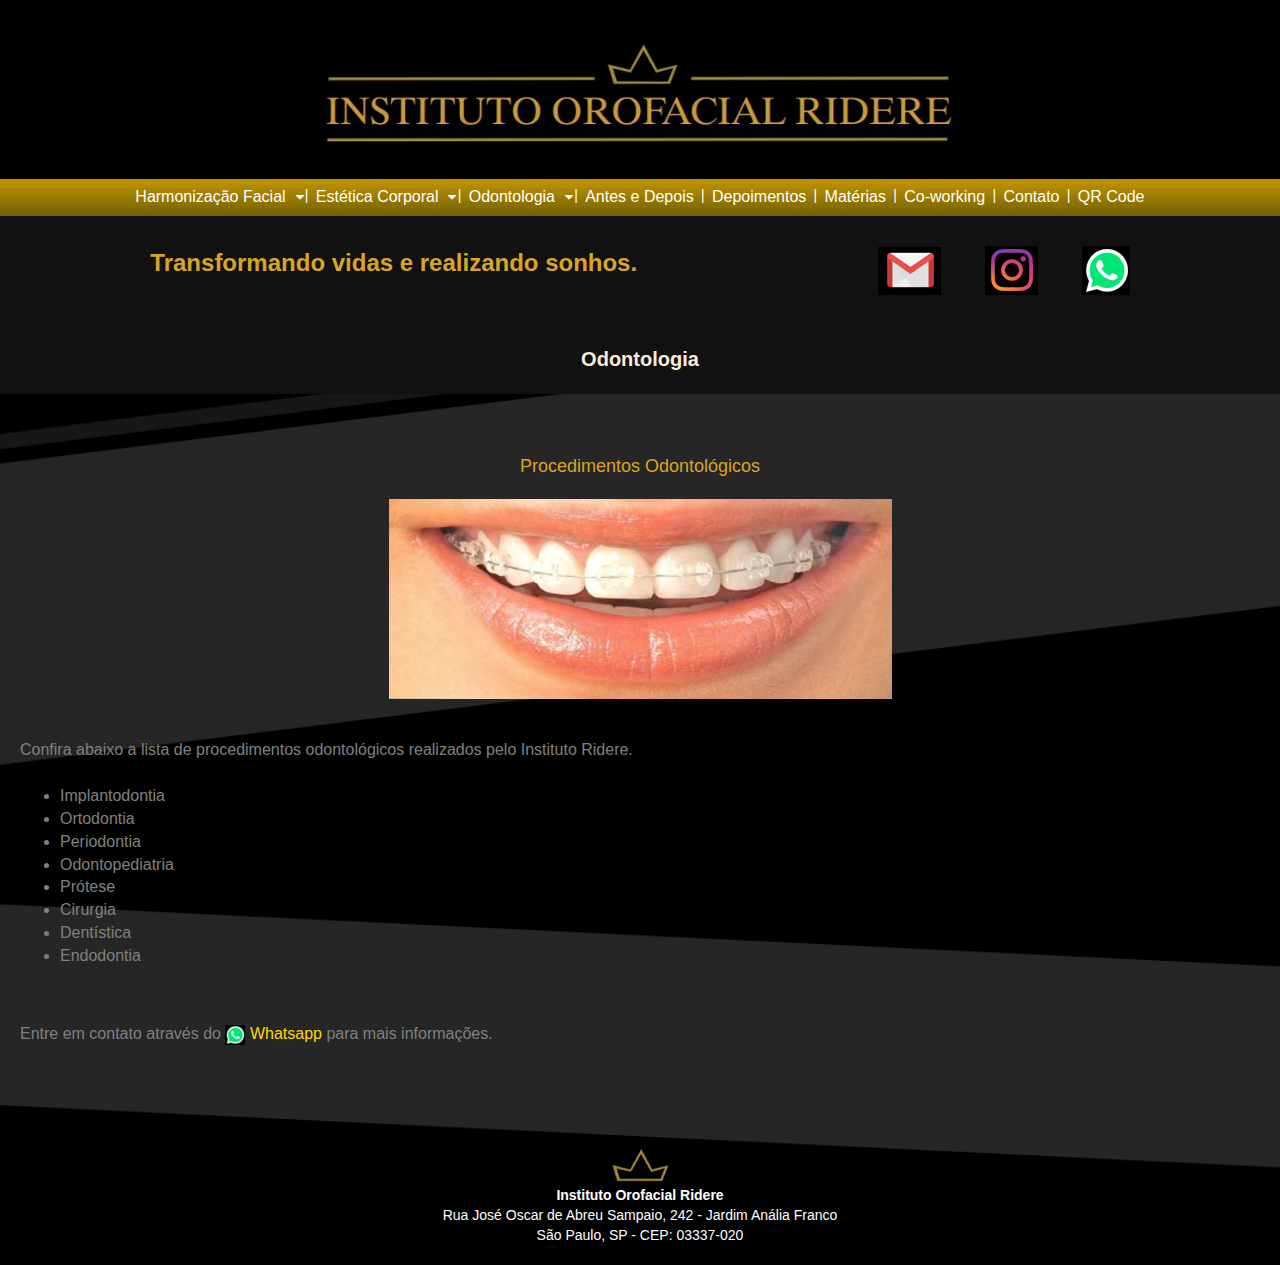
<file: odontologia.html>
<!DOCTYPE html>
<html>
<head>
    <title>Instituto Orofacial Ridere</title>
    <link rel="stylesheet" href="css/site.css">
    <meta charset="utf-8">
    <meta name="viewport" content="width=device-width, initial-scale=1">
    <link rel="stylesheet" href="https://maxcdn.bootstrapcdn.com/bootstrap/3.4.1/css/bootstrap.min.css">
    <script src="https://ajax.googleapis.com/ajax/libs/jquery/3.5.1/jquery.min.js"></script>
    <script src="https://maxcdn.bootstrapcdn.com/bootstrap/3.4.1/js/bootstrap.min.js"></script>
    <!-- Load an icon library to show a hamburger menu (bars) on small screens -->
    <link rel="stylesheet" href="https://cdnjs.cloudflare.com/ajax/libs/font-awesome/4.7.0/css/font-awesome.min.css">
</head>
<body style="background-image: url(img/background.png);background-repeat: no-repeat; background-size: 100% 100%;">
    
<button onclick="topFunction()" id="myBtn" title="Voltar ao topo">Topo</button>

<button onclick="topFunction()" id="myBtn" title="Voltar ao topo">Topo</button>

<!-- Top Navigation Menu -->
<div class="topnav">
  <a href="index.html" class="active"><img src="img/coroa.png" style="width: 40px;"></a>
  <!-- Navigation links (hidden by default) -->
  <div id="myLinks" style="background-color: #555;">
    <a href="harmonizacao.html">HARMONIZAÇÃO FACIAL</a>
    <a href="estetica_corporal.html">ESTÉTICA CORPORAL</a>
    <a href="odontologia.html">ODONTOLOGIA</a>
    <a href="antes_depois.html">ANTES E DEPOIS</a>
    <a href="depoimentos.html">DEPOIMENTOS</a>
    <a href="materias.html">MATÉRIAS</a>
    <a href="coworking.html">CO-WORKING</a>
    <a href="contato.html">CONTATO</a>
    <a href="qrcode.html">QRCODE</a>
  </div>
  <!-- "Hamburger menu" / "Bar icon" to toggle the navigation links -->
  <a href="javascript:void(0);" class="icon" onclick="myFunction()">
    <i class="fa fa-bars"></i>
  </a>
</div>

<div class="centralizar">
  <br><br>
    <a href="index.html"><img src="img/logo.png" class="responsive" width="50%"></a>
  <br><br>            
</div>

<!-- MENU -->
<div class="menu-box">
  <div class="dropdown">
    <button class="drops" onclick="javascript:location.href='harmonizacao.html';">Harmonização Facial</button> <i class="fa fa-caret-down"></i>
    <div class="dropdown-content">
      <a href="harmonizacao.html#skinbooster" class="link_menu">Skinbooster</a>
      <a href="harmonizacao.html#peeling" class="link_menu">Peeling Químico</a>
      <a href="harmonizacao.html#colageno" class="link_menu">Bioestimuladores de Colágeno</a>
      <a href="harmonizacao.html#botox" class="link_menu">Botox</a>
      <a href="harmonizacao.html#facetas" class="link_menu">Lentes em resina e porcelana (facetas)</a>
    </div>
  </div> | 
  <div class="dropdown">
    <button class="drops" onclick="javascript:location.href='estetica_corporal.html';">Estética Corporal</button> <i class="fa fa-caret-down"></i>
    <div class="dropdown-content">
      <a href="estetica_corporal.html#drenagem" class="link_menu">Drenagem Linfática Manual</a>
      <a href="estetica_corporal.html#massagem" class="link_menu">Massagem Relaxante</a>
      <a href="estetica_corporal.html#modeladora" class="link_menu">Modeladora (Redutora)</a>
      <a href="estetica_corporal.html#limpeza" class="link_menu">Limpeza de Pele</a>
    </div>
  </div> | 
  <div class="dropdown">
    <button class="drops" onclick="javascript:location.href='odontologia.html';">Odontologia</button> <i class="fa fa-caret-down"></i>
    <div class="dropdown-content">
      <a href="odontologia.html#implantodontia" class="link_menu">Implantodontia</a>
      <a href="odontologia.html#ortodontia" class="link_menu">Ortodontia</a>
      <a href="odontologia.html#periodontia" class="link_menu">Periodontia</a>
      <a href="odontologia.html#odontopediatria" class="link_menu">Odontopediatria</a>
      <a href="odontologia.html#protese" class="link_menu">Prótese</a>
      <a href="odontologia.html#cirurgia" class="link_menu">Cirurgia</a>
      <a href="odontologia.html#dentistica" class="link_menu">Dentística</a>
      <a href="odontologia.html#endodontia" class="link_menu">Endodontia</a>
    </div>
  </div> | 
  <div class="dropdown-none"><button class="drops" onclick="javascript:location.href='antes_depois.html';">Antes e Depois</button></div> | 
  <div class="dropdown-none"><button class="drops" onclick="javascript:location.href='depoimentos.html';">Depoimentos</button></div> | 
  <div class="dropdown-none"><button class="drops" onclick="javascript:location.href='materias.html';">Matérias</button></div> | 
  <div class="dropdown-none"><button class="drops" onclick="javascript:location.href='coworking.html';">Co-working</button></div> | 
  <div class="dropdown-none"><button class="drops" onclick="javascript:location.href='contato.html';">Contato</button></div> | 
  <div class="dropdown-none"><button class="drops" onclick="javascript:location.href='qr_code.html';">QR Code</button></div>
</div>


<div style="border-color: aqua; width: 100%; margin: auto; background-color: #111; display: flex; padding: 30px;">
  <div class="em_linha">
    <b style="font-size: 24px; color: goldenrod;">Transformando vidas e realizando sonhos.</b>
  </div>
  <div class="em_linha">
      <div class="em_linha">
        <a href="mailto:institutoridere@gmail.com"><img src="img/gmail.png" class="responsive"></a>
      </div>
      <div class="em_linha afastar">
        <a href="https://www.instagram.com/institutoridere/" style="color:gold"><img src="img/instagram.png" class="responsive"></a>
      </div>
      <div class="em_linha">
        <a href="https://api.whatsapp.com/send?phone=+5511992691236&text=Olá gostaria de entrar em contato para conhecer a clínica." style="color:gold"><img src="img/whatsapp.png" class="responsive"></a>
      </div>
  </div>
</div>


    <a name="top"></a>
    <table border="0" style="border-color: aqua; width: 100%; margin: auto; background-color: #111;">
      <tr>
        <td align="center" colspan="2">
          <br>
          <b class="destaque">Odontologia</b>
            <br><br>
        </td>
        </tr>
    </table>

    <br><br><br>

    <div class="topico">
      <div class="centralizar"><span class="titulo">Procedimentos Odontológicos</span></div>
      <br>
      <img src="img/procedimentos_odontologicos.png" class="responsive center" >
      <br><br>
      <span class="texto">
        Confira abaixo a lista de procedimentos odontológicos realizados pelo Instituto Ridere.
<br><br>
<ul>
  <li>Implantodontia</li>
  <li>Ortodontia</li>
  <li>Periodontia</li>
  <li>Odontopediatria</li>
  <li>Prótese</li>
  <li>Cirurgia</li>
  <li>Dentística</li>
  <li>Endodontia</li>
</ul>
<br><br>
Entre em contato através do 
<a href="https://api.whatsapp.com/send?phone=+5511992691236&text=Olá gostaria de entrar em contato para conhecer a clínica." style="color:gold"><img src="img/whatsapp.png" class="responsive" width="20"> Whatsapp </a> 
para mais informações.

</span>
    </div>

    <br><br><br><br>
    <div class="centralizar">
        <span style="color: white; font-family: Arial, Helvetica, sans-serif;">
            <img src="img/coroa.png">
            <br>
            <b>Instituto Orofacial Ridere</b>
            <br>
            Rua José Oscar de Abreu Sampaio, 242 - Jardim Anália Franco
            <br>
            São Paulo, SP - CEP: 03337-020
        </span>
      </div>
      <script src="js/site.js"></script>
      <br>

</body>
</html>
</file>
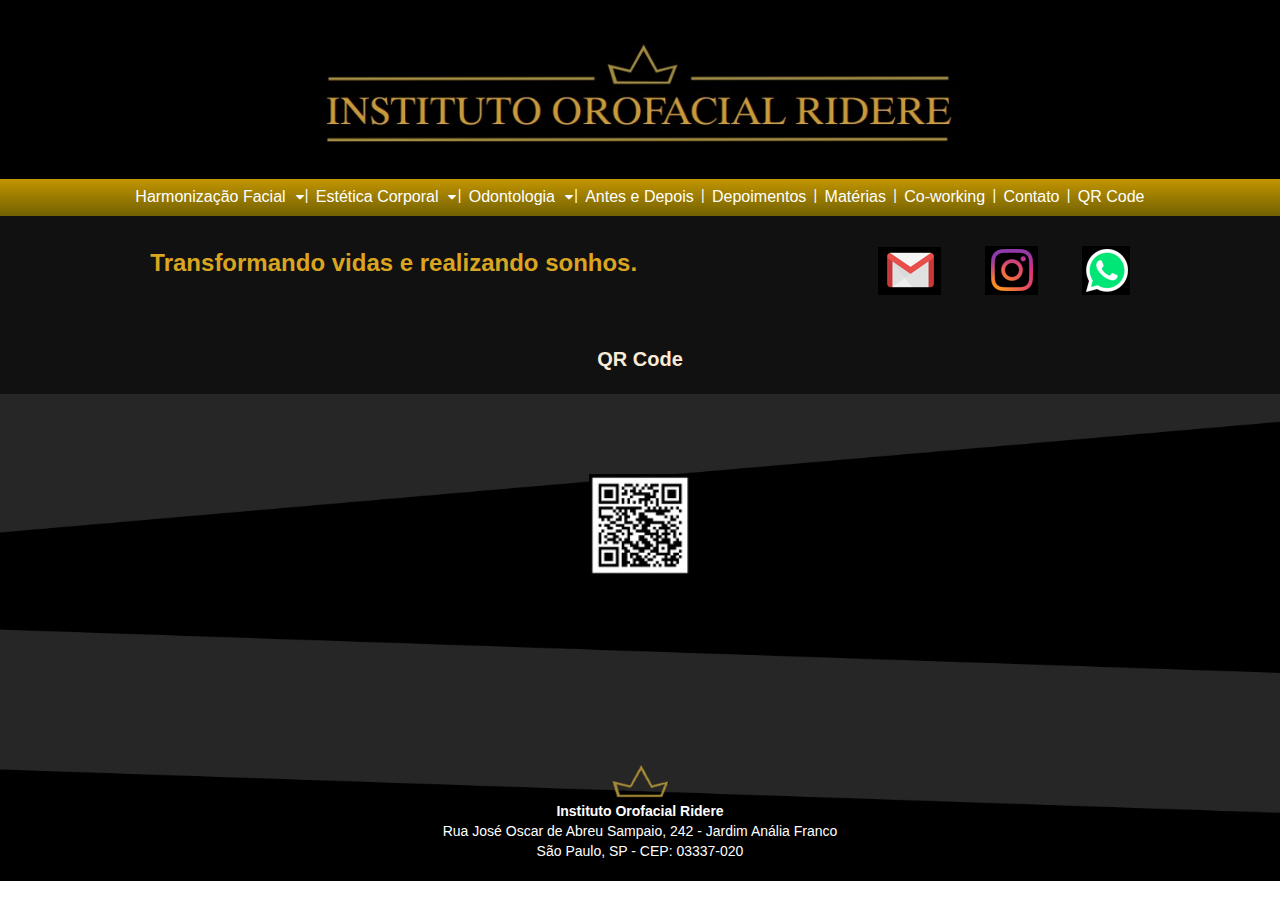
<file: qr_code.html>
<!DOCTYPE html>
<html>
<head>
    <title>Instituto Orofacial Ridere</title>
    <link rel="stylesheet" href="css/site.css">
    <meta charset="utf-8">
    <meta name="viewport" content="width=device-width, initial-scale=1">
    <link rel="stylesheet" href="https://maxcdn.bootstrapcdn.com/bootstrap/3.4.1/css/bootstrap.min.css">
    <script src="https://ajax.googleapis.com/ajax/libs/jquery/3.5.1/jquery.min.js"></script>
    <script src="https://maxcdn.bootstrapcdn.com/bootstrap/3.4.1/js/bootstrap.min.js"></script>
    <!-- Load an icon library to show a hamburger menu (bars) on small screens -->
    <link rel="stylesheet" href="https://cdnjs.cloudflare.com/ajax/libs/font-awesome/4.7.0/css/font-awesome.min.css">
</head>
<body style="background-image: url(img/background.png);background-repeat: no-repeat; background-size: 100% 100%;">
    
<button onclick="topFunction()" id="myBtn" title="Voltar ao topo">Topo</button>

<button onclick="topFunction()" id="myBtn" title="Voltar ao topo">Topo</button>

<!-- Top Navigation Menu -->
<div class="topnav">
  <a href="index.html" class="active"><img src="img/coroa.png" style="width: 40px;"></a>
  <!-- Navigation links (hidden by default) -->
  <div id="myLinks" style="background-color: #555;">
    <a href="harmonizacao.html">HARMONIZAÇÃO FACIAL</a>
    <a href="estetica_corporal.html">ESTÉTICA CORPORAL</a>
    <a href="odontologia.html">ODONTOLOGIA</a>
    <a href="antes_depois.html">ANTES E DEPOIS</a>
    <a href="depoimentos.html">DEPOIMENTOS</a>
    <a href="materias.html">MATÉRIAS</a>
    <a href="coworking.html">CO-WORKING</a>
    <a href="contato.html">CONTATO</a>
    <a href="qrcode.html">QRCODE</a>
  </div>
  <!-- "Hamburger menu" / "Bar icon" to toggle the navigation links -->
  <a href="javascript:void(0);" class="icon" onclick="myFunction()">
    <i class="fa fa-bars"></i>
  </a>
</div>

<div class="centralizar">
  <br><br>
    <a href="index.html"><img src="img/logo.png" class="responsive" width="50%"></a>
  <br><br>            
</div>

<!-- MENU -->
<div class="menu-box">
  <div class="dropdown">
    <button class="drops" onclick="javascript:location.href='harmonizacao.html';">Harmonização Facial</button> <i class="fa fa-caret-down"></i>
    <div class="dropdown-content">
      <a href="harmonizacao.html#skinbooster" class="link_menu">Skinbooster</a>
      <a href="harmonizacao.html#peeling" class="link_menu">Peeling Químico</a>
      <a href="harmonizacao.html#colageno" class="link_menu">Bioestimuladores de Colágeno</a>
      <a href="harmonizacao.html#botox" class="link_menu">Botox</a>
      <a href="harmonizacao.html#facetas" class="link_menu">Lentes em resina e porcelana (facetas)</a>
    </div>
  </div> | 
  <div class="dropdown">
    <button class="drops" onclick="javascript:location.href='estetica_corporal.html';">Estética Corporal</button> <i class="fa fa-caret-down"></i>
    <div class="dropdown-content">
      <a href="estetica_corporal.html#drenagem" class="link_menu">Drenagem Linfática Manual</a>
      <a href="estetica_corporal.html#massagem" class="link_menu">Massagem Relaxante</a>
      <a href="estetica_corporal.html#modeladora" class="link_menu">Modeladora (Redutora)</a>
      <a href="estetica_corporal.html#limpeza" class="link_menu">Limpeza de Pele</a>
    </div>
  </div> | 
  <div class="dropdown">
    <button class="drops" onclick="javascript:location.href='odontologia.html';">Odontologia</button> <i class="fa fa-caret-down"></i>
    <div class="dropdown-content">
      <a href="odontologia.html#implantodontia" class="link_menu">Implantodontia</a>
      <a href="odontologia.html#ortodontia" class="link_menu">Ortodontia</a>
      <a href="odontologia.html#periodontia" class="link_menu">Periodontia</a>
      <a href="odontologia.html#odontopediatria" class="link_menu">Odontopediatria</a>
      <a href="odontologia.html#protese" class="link_menu">Prótese</a>
      <a href="odontologia.html#cirurgia" class="link_menu">Cirurgia</a>
      <a href="odontologia.html#dentistica" class="link_menu">Dentística</a>
      <a href="odontologia.html#endodontia" class="link_menu">Endodontia</a>
    </div>
  </div> | 
  <div class="dropdown-none"><button class="drops" onclick="javascript:location.href='antes_depois.html';">Antes e Depois</button></div> | 
  <div class="dropdown-none"><button class="drops" onclick="javascript:location.href='depoimentos.html';">Depoimentos</button></div> | 
  <div class="dropdown-none"><button class="drops" onclick="javascript:location.href='materias.html';">Matérias</button></div> | 
  <div class="dropdown-none"><button class="drops" onclick="javascript:location.href='coworking.html';">Co-working</button></div> | 
  <div class="dropdown-none"><button class="drops" onclick="javascript:location.href='contato.html';">Contato</button></div> | 
  <div class="dropdown-none"><button class="drops" onclick="javascript:location.href='qr_code.html';">QR Code</button></div>
</div>


<div style="border-color: aqua; width: 100%; margin: auto; background-color: #111; display: flex; padding: 30px;">
  <div class="em_linha">
    <b style="font-size: 24px; color: goldenrod;">Transformando vidas e realizando sonhos.</b>
  </div>
  <div class="em_linha">
      <div class="em_linha">
        <a href="mailto:institutoridere@gmail.com"><img src="img/gmail.png" class="responsive"></a>
      </div>
      <div class="em_linha afastar">
        <a href="https://www.instagram.com/institutoridere/" style="color:gold"><img src="img/instagram.png" class="responsive"></a>
      </div>
      <div class="em_linha">
        <a href="https://api.whatsapp.com/send?phone=+5511992691236&text=Olá gostaria de entrar em contato para conhecer a clínica." style="color:gold"><img src="img/whatsapp.png" class="responsive"></a>
      </div>
  </div>
</div>


    <a name="top"></a>
    <table border="0" style="border-color: aqua; width: 100%; margin: auto; background-color: #111;">
      <tr>
        <td align="center" colspan="2">
          <br>
          <b class="destaque">QR Code</b>
            <br><br>
        </td>
        </tr>
    </table>

    <br><br><br>

    <!-- SKINBOOSTER-->
    <div class="topico">
      <div class="centralizar"><span class="titulo"></span></div>
      <br>
      <img src="img/qrcode.png" class="responsive center" >
      <br><br>
      <span class="texto">
<br><br>



</span>
    </div>

    <br><br><br><br>
    <div class="centralizar">
        <span style="color: white; font-family: Arial, Helvetica, sans-serif;">
            <img src="img/coroa.png">
            <br>
            <b>Instituto Orofacial Ridere</b>
            <br>
            Rua José Oscar de Abreu Sampaio, 242 - Jardim Anália Franco
            <br>
            São Paulo, SP - CEP: 03337-020
        </span>
      </div>
      <script src="js/site.js"></script>
      <br>

</body>
</html>
</file>
<file: css/site.css>
.img2 
{
   width: auto;
   height: 100%;
}
.responsive {
  max-width: 100%;
  height: auto;
}

/* Style the navigation menu */
.topnav {
  overflow: hidden;
  background-color: #333;
  position: relative;
}

/* Hide the links inside the navigation menu (except for logo/home) */
.topnav #myLinks {
  display: none;
}

/* Style navigation menu links */
.topnav a {
  color: white;
  padding: 14px 16px;
  text-decoration: none;
  font-size: 14px;
  display: block;
}

/* Style the hamburger menu */
.topnav a.icon {
  display: block;
  position: absolute;
  right: 0;
  top: 0;
}

/* Style the active link (or home/logo) */
.active {
  color: white;
}

.iframe {
  width: 800px;
  height: 300px;
}

#titulo {
   text-align: center;
   color: goldenrod;
   font-size: 24px;
   margin-top: 100px;
}

#testemunhoBox{
  padding: 30px; 
  background-color: #111;
  border-radius: 10px 10px 10px 10px;
  width: 40%;
}

/* Responsiveness */
@media (min-width: 768px) {
  .topnav { display : none };
}
#testemunhoBox{
  width: 40%;
}
#titulo {
  text-align: center;
  color: goldenrod;
  font-size: 28px;
  margin-top: 10%;
}
@media screen and (max-width: 768px) {
  .menu-box {
      display: none !important;
  }

  #logo {
    width: 90%;
  }
  #redes {
    left: 10%;
    margin-top: 10%;
    margin-left: 5%;
  }

  #titulo{
    font-size: 22px;
  }
  
}

.subitem {
    color: white;
    font-size: 16px;
}

.titulo {
    color: goldenrod;
    font-size: 18px;
}

.texto {
    color: grey;
    font-size: 16px;
}

.destaque {
  font-size: 20px; 
  color: antiquewhite;
}

.link_menu {
  font-size: 16px;
  color: white;
  padding: 0px 10px 0px 10px;
}

.link_menu a:hover {
  text-decoration: none;
  color: yellow;
}

.arrow {
    border: solid white;
    border-width: 0 3px 3px 0;
    display: inline-block;
    padding: 3px;
  }
  
  .right_arrow {
    transform: rotate(-45deg);
    -webkit-transform: rotate(-45deg);
  }

  #myBtn {
    display: none;
    position: fixed;
    bottom: 20px;
    right: 30px;
    z-index: 99;
    font-size: 18px;
    border: none;
    outline: none;
    background-color: goldenrod;
    color: #333;
    cursor: pointer;
    padding: 15px;
    border-radius: 4px;
  }

 .redes{
   width: 20px;
   height: 25px;
   align-items: center;
 }
  
  #myBtn:hover {
    background-color: #555;
  }

.topico {
    padding: 0px 20px 20px 20px;
}


/* Flaired edges, by Tomas Theunissen */

hr.style-seven {
  overflow: visible; /* For IE */
  height: 30px;
  border-style: solid;
  border-color: goldenrod;
  border-width: 1px 0 0 0;
  border-radius: 20px;
  width: 98%;
}
hr.style-seven:before { /* Not really supposed to work, but does */
  display: block;
  content: "";
  height: 30px;
  margin-top: -31px;
  border-style: solid;
  border-color: black;
  border-width: 0 0 1px 0;
  border-radius: 20px;
}


.dropdown-content {
  display: none;
  position: absolute;
  background-color: #f9f9f9;
  min-width: 250px;
  box-shadow: 0px 8px 16px 0px rgba(0,0,0,0.2);
  z-index: 1;
}

.dropdown-content a {
  float: none;
  color: black;
  padding: 12px 16px;
  text-decoration: none;
  display: block;
  text-align: left;
}

.dropdown-content a:hover {
  background-color: #ddd;
}

.dropdown:hover .dropdown-content {
  display: block;
}

.dropdown {
  display: inline-block;
  margin: 0 auto;
}

.menu-box {
  display: flex;
  width: 100%;
  text-align: center;
  background-image: linear-gradient(rgb(194, 149, 0), rgb(114, 97, 2));
  padding: 6px;
  color:white;
  padding-left: 10%;
  padding-right: 10%;
}

.dropdown-none {
  display: inline-block;
  margin: 0 auto;
}

.dropdown .drops, .dropdown-none .drops {
  font-size: 16px;
  background: transparent;
  border: none;
  text-align: center;
}

.dropdown .link_menu {
  color:black;
  background-color: #f9f9f9;
  border: none;
  text-decoration: none;
}

.em_linha {
  display: inline-block; 
  margin: 0 auto; 
}

.afastar {
  padding-left: 40px;
  padding-right: 40px;
}

.centralizar {
  width: 100%; 
  text-align: center;
}

.meio_div {
  display: table;
}

.meio_img {
  padding: 0px 0px 0px 30px;
  vertical-align: middle !important;
  display: table-cell !important;
}

.meio_texto {
  padding: 0px 0px 0px 30px;
  vertical-align: middle;
  display: table-cell;
}

.center {
  display: block;
  margin-left: auto;
  margin-right: auto;
}
</file>
